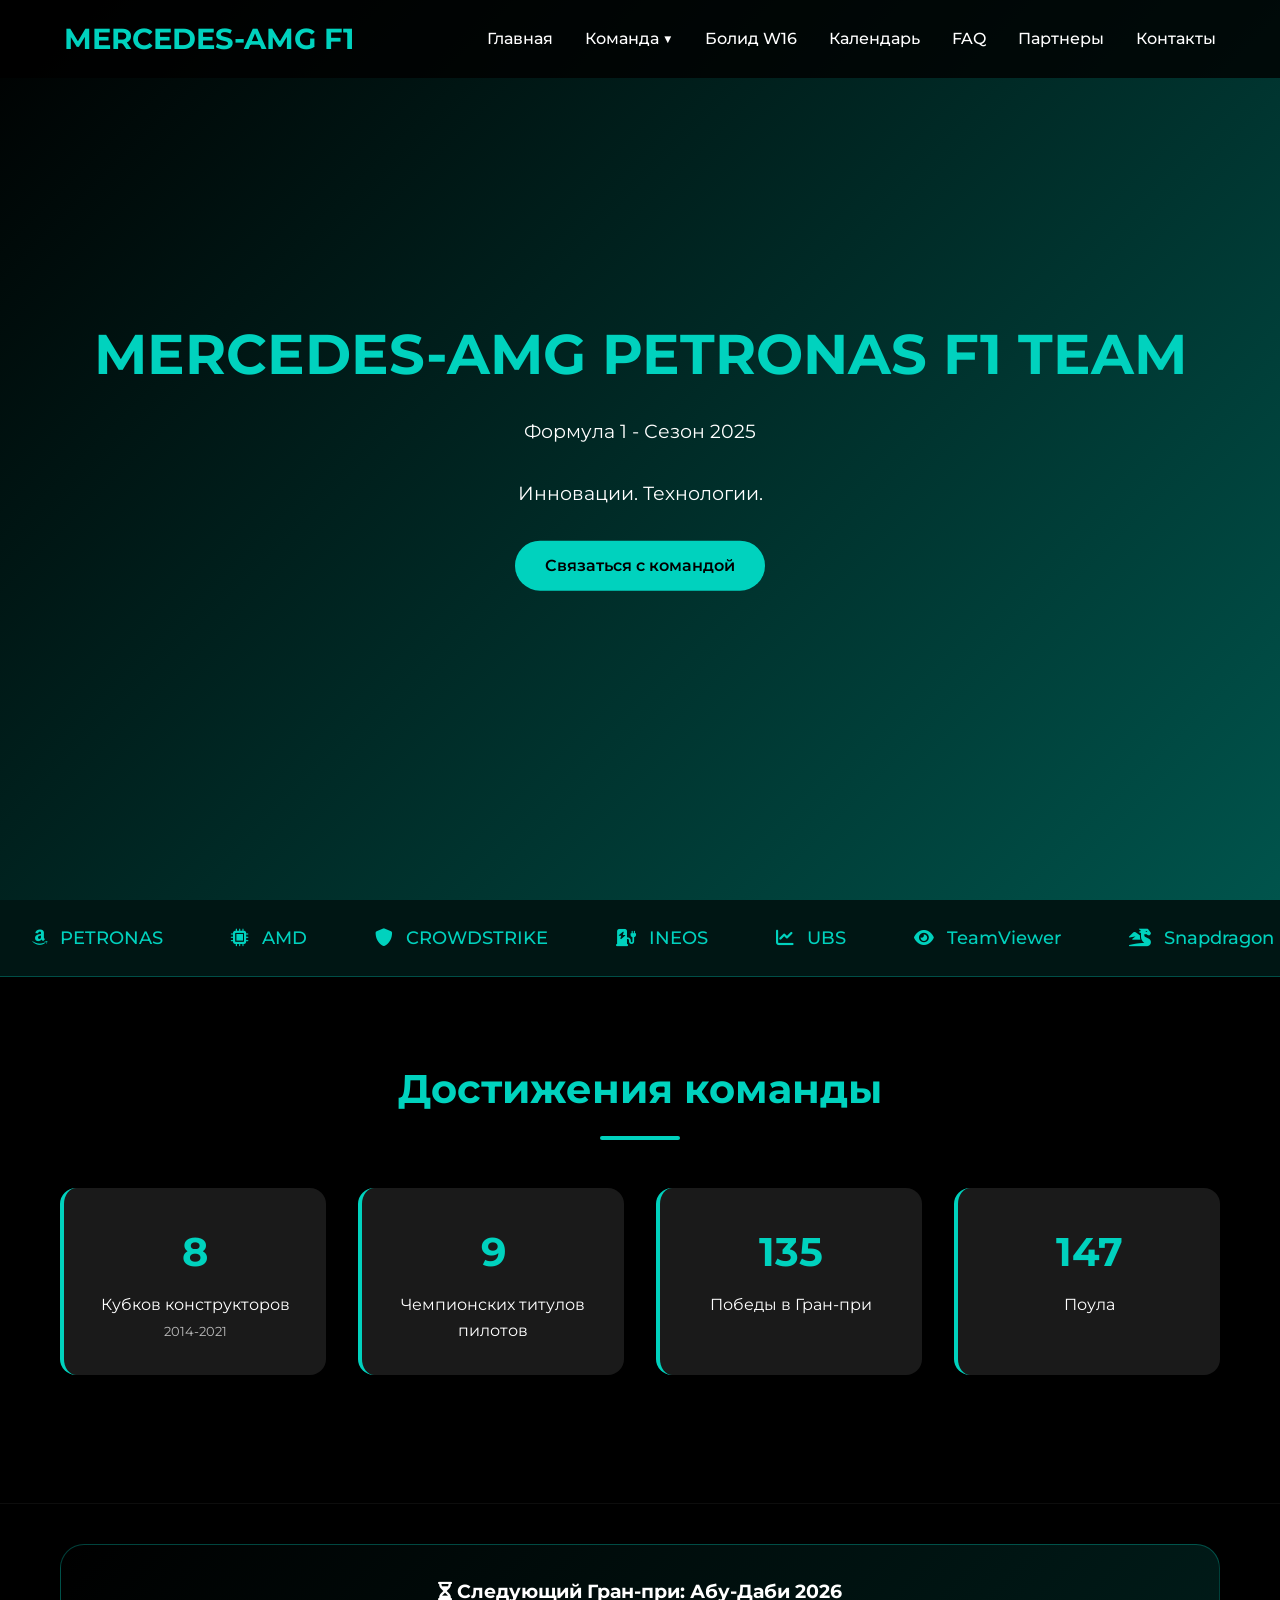
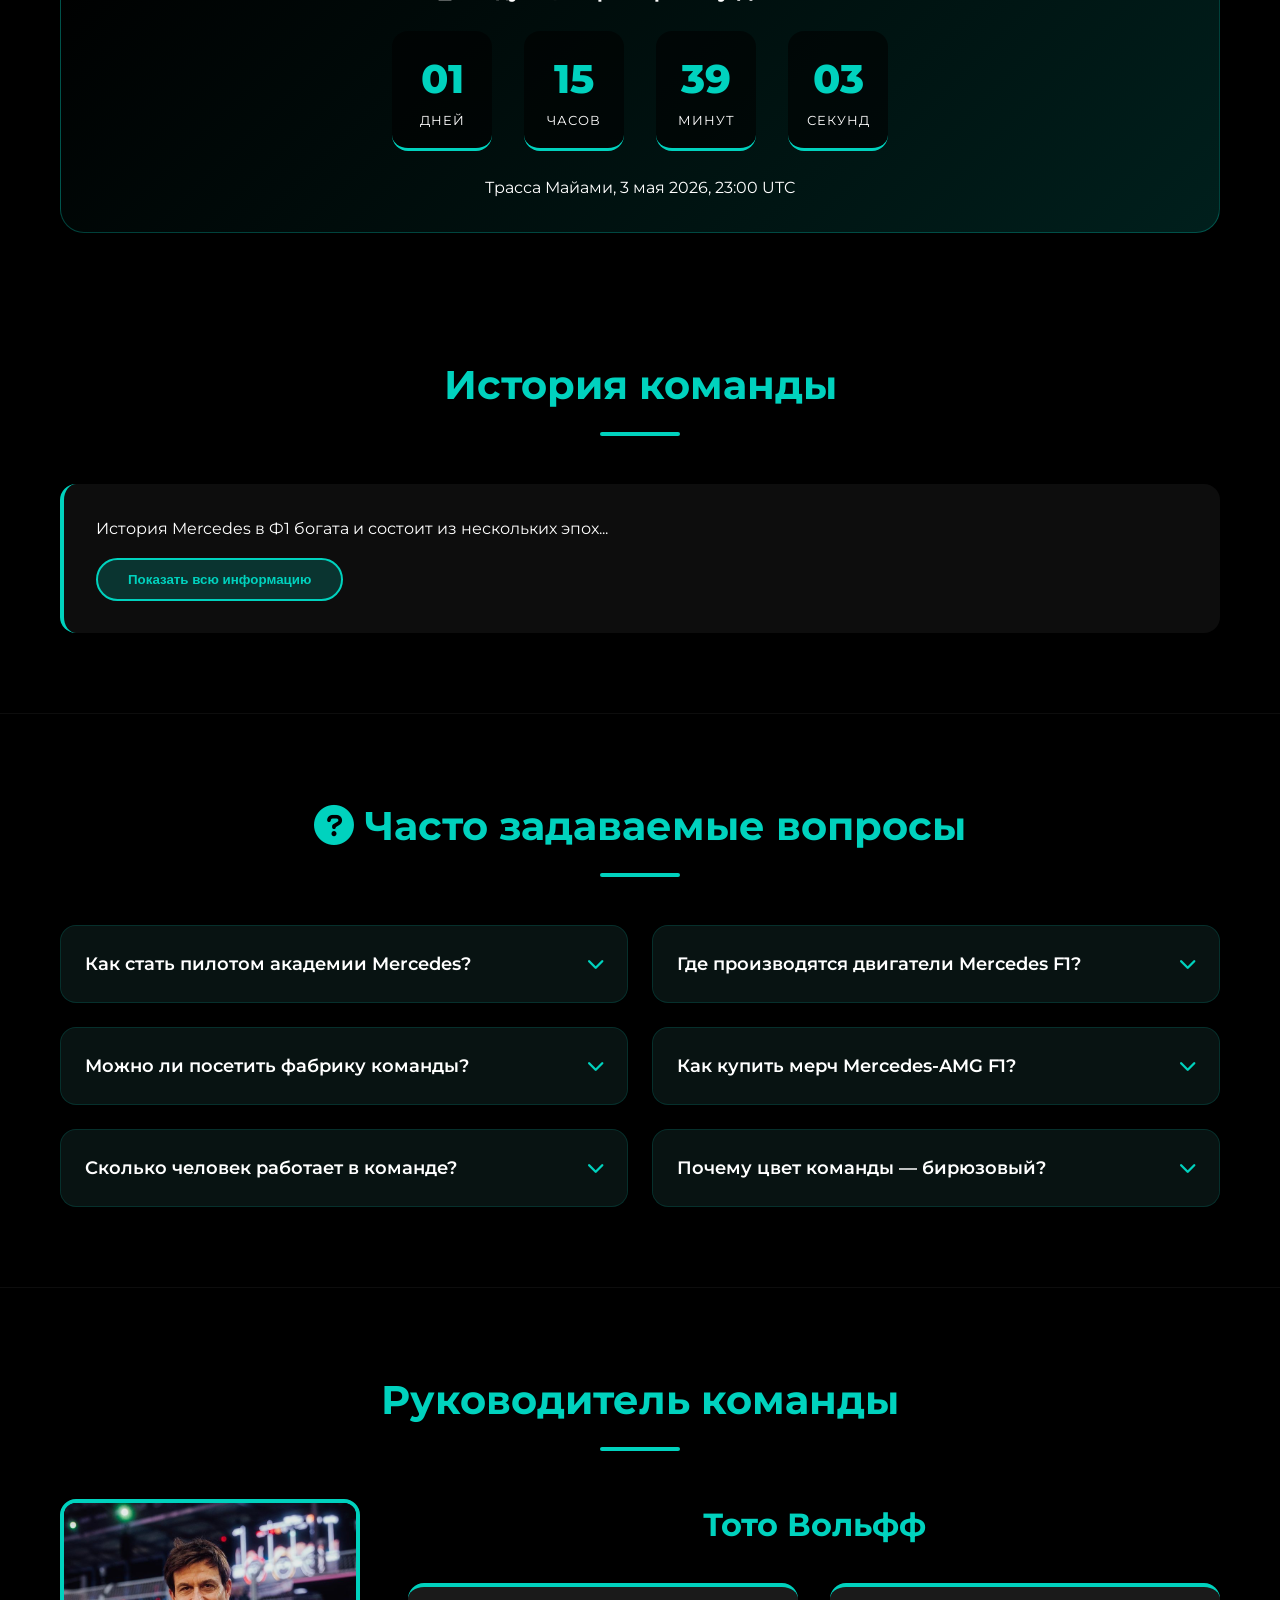
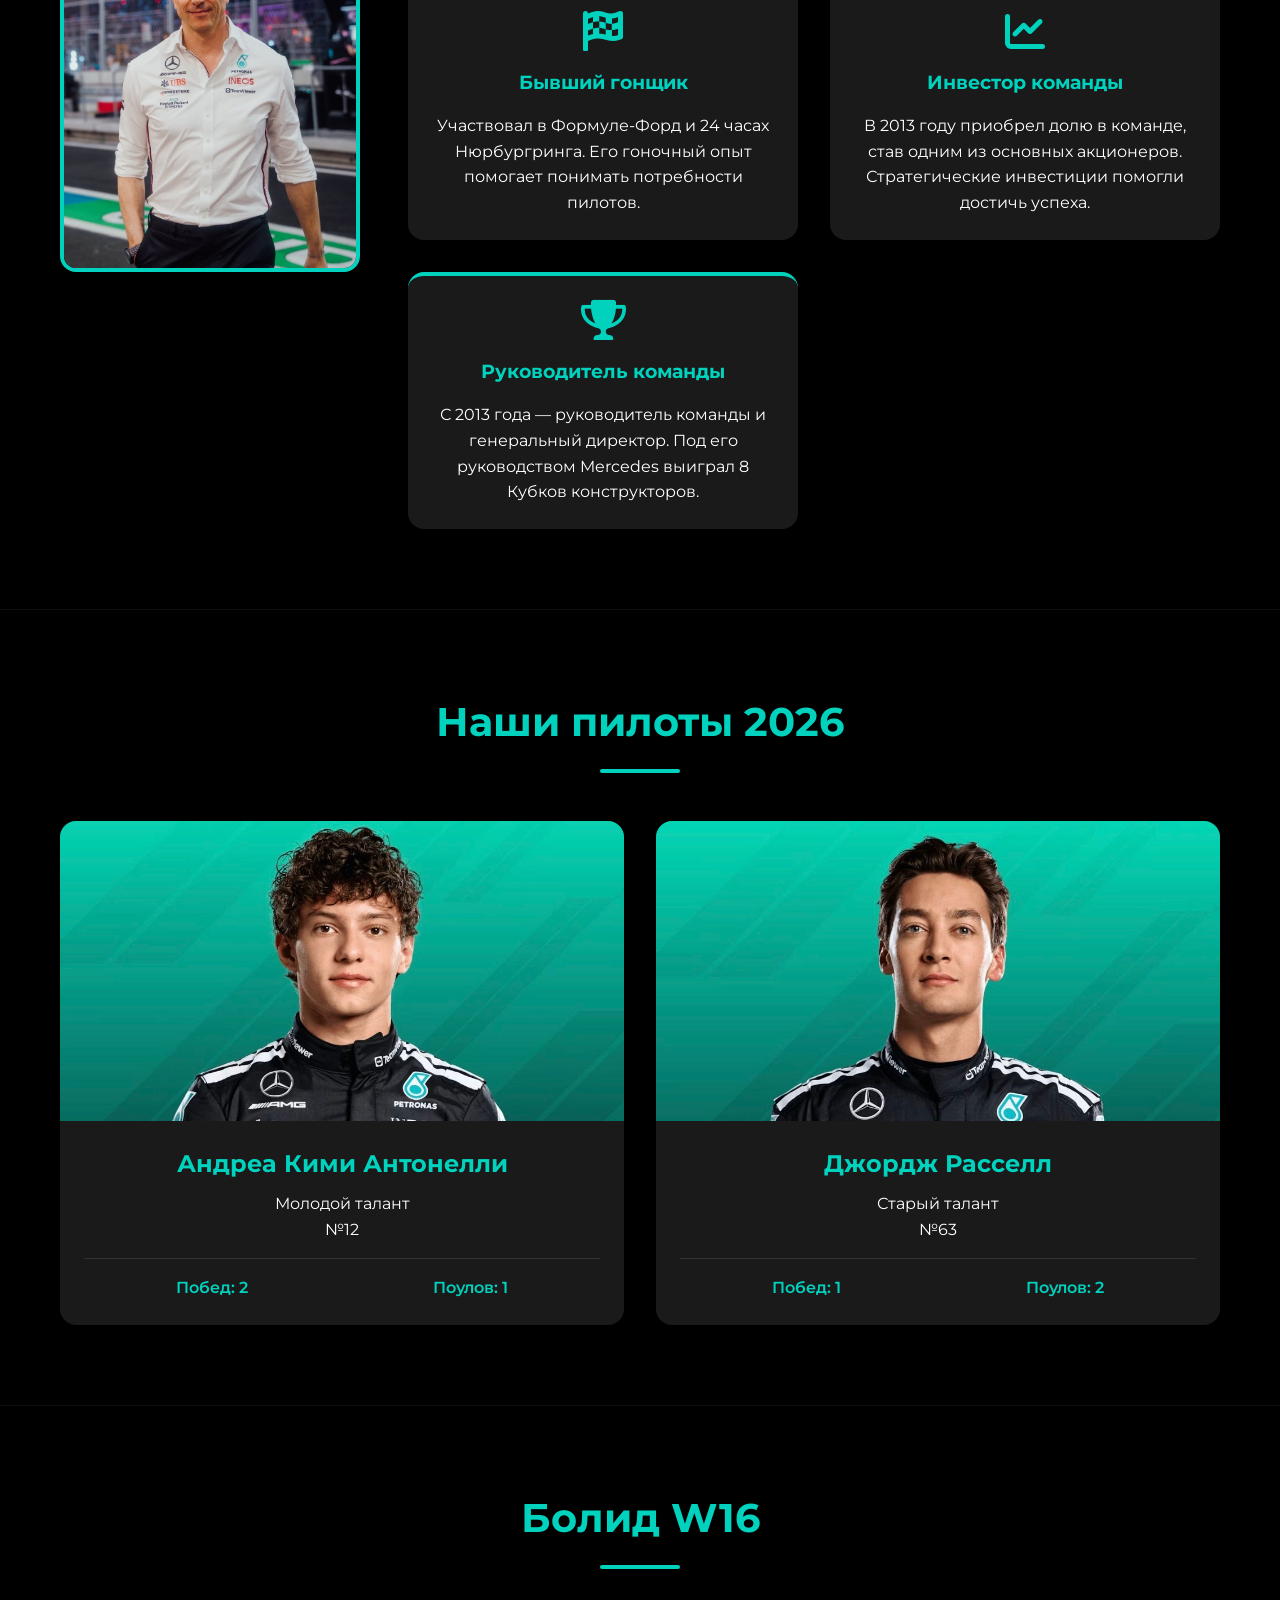
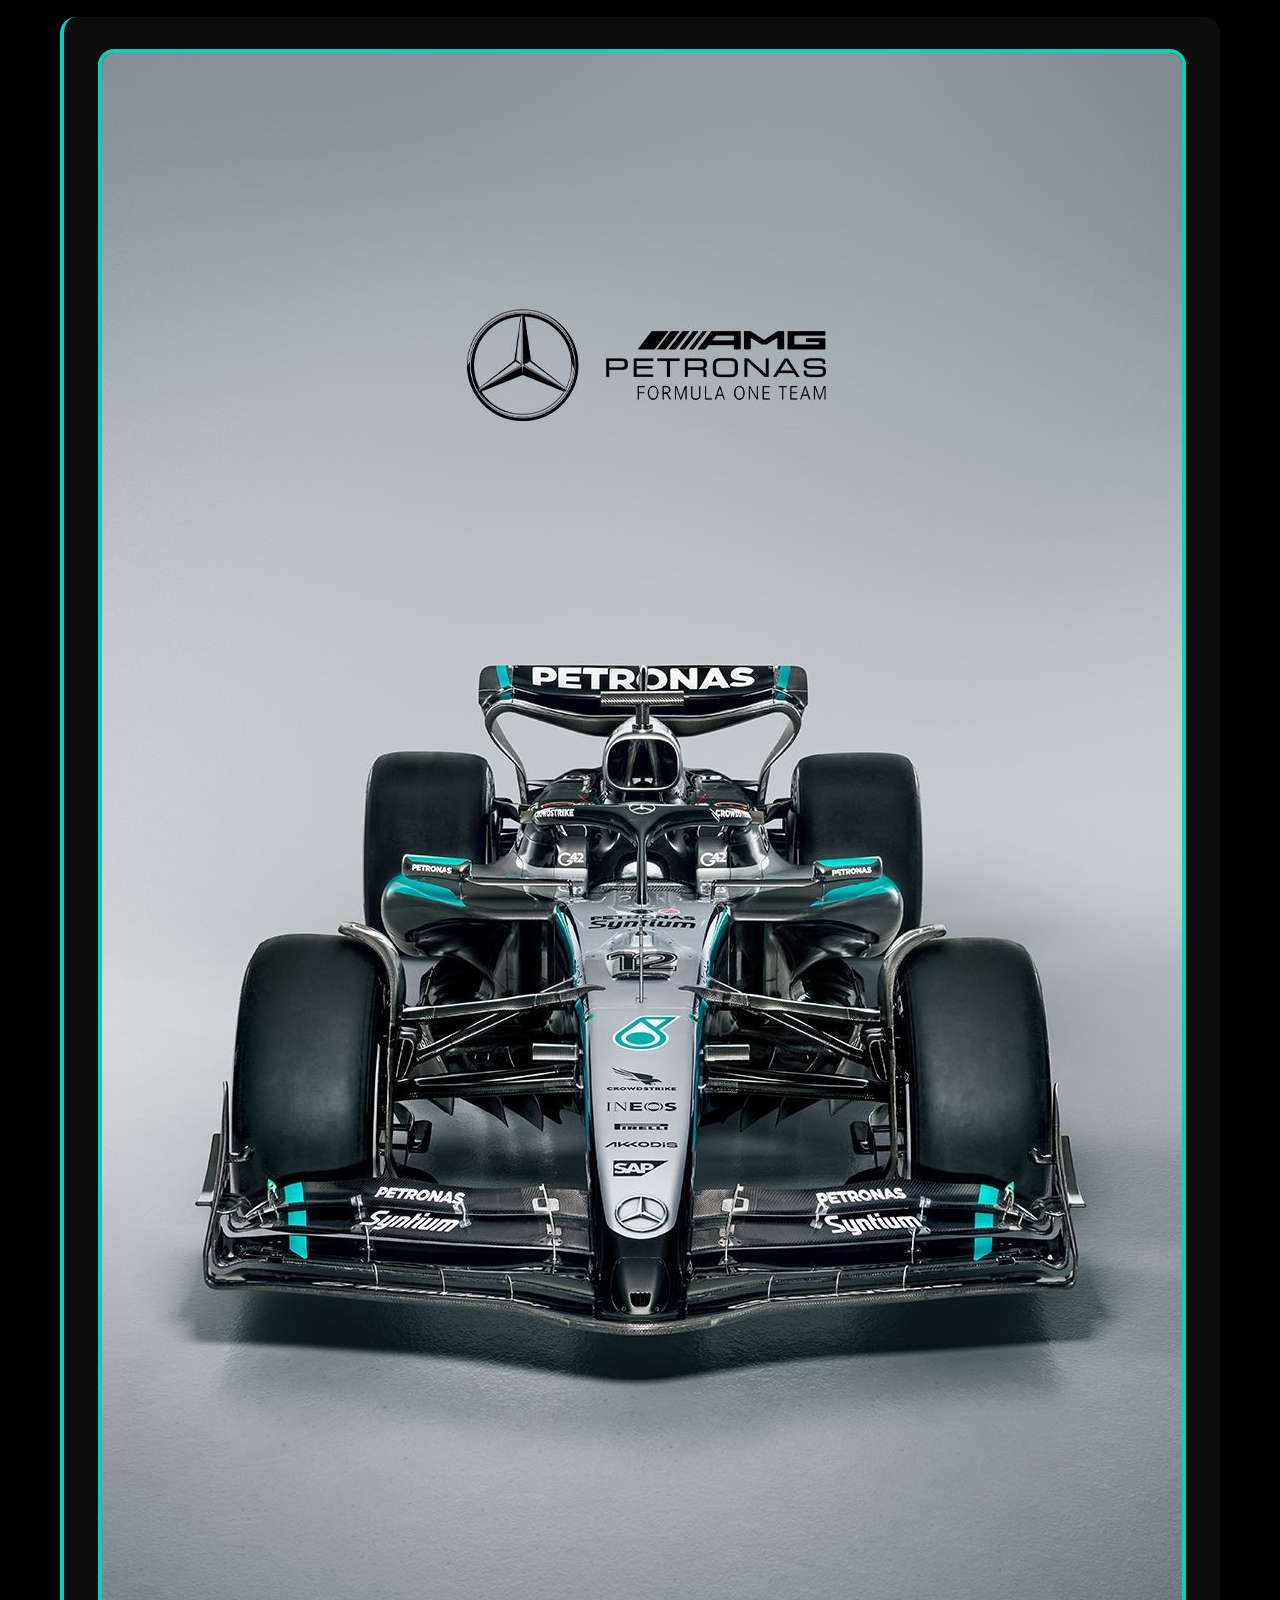
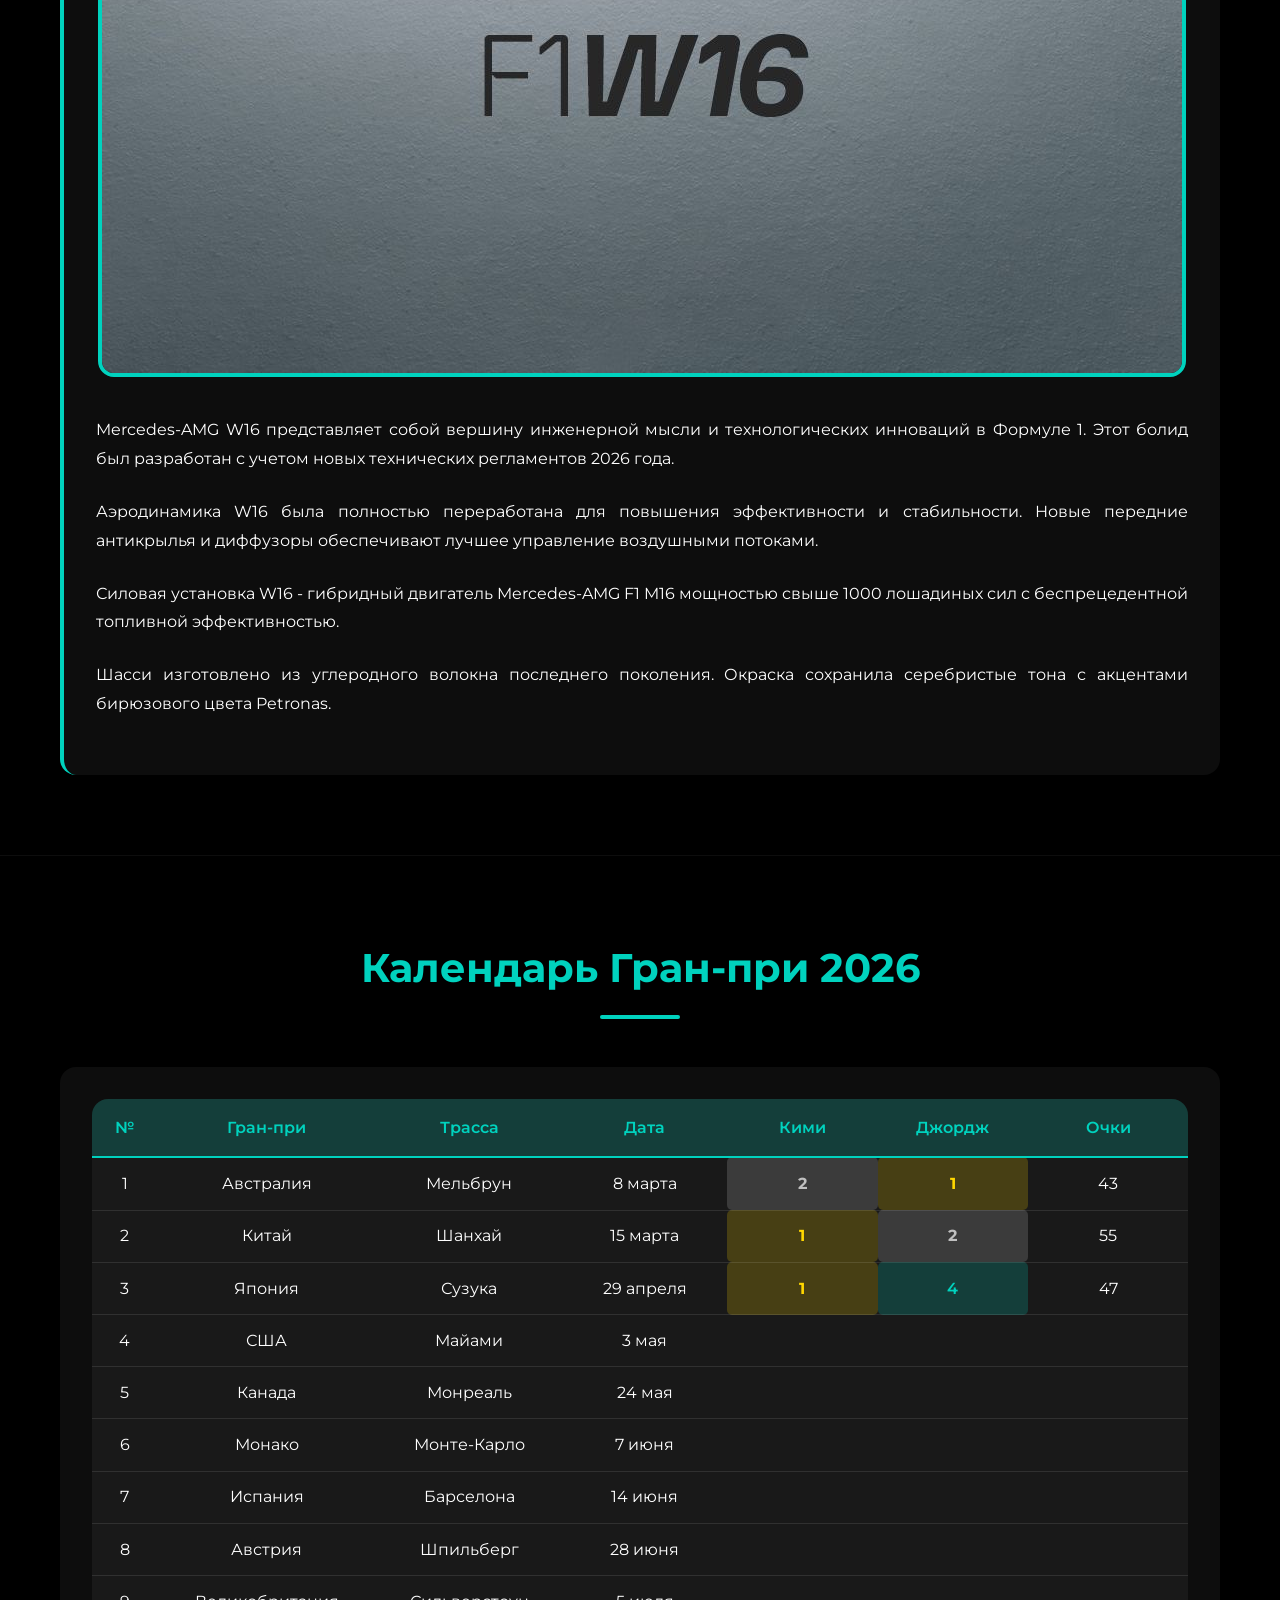
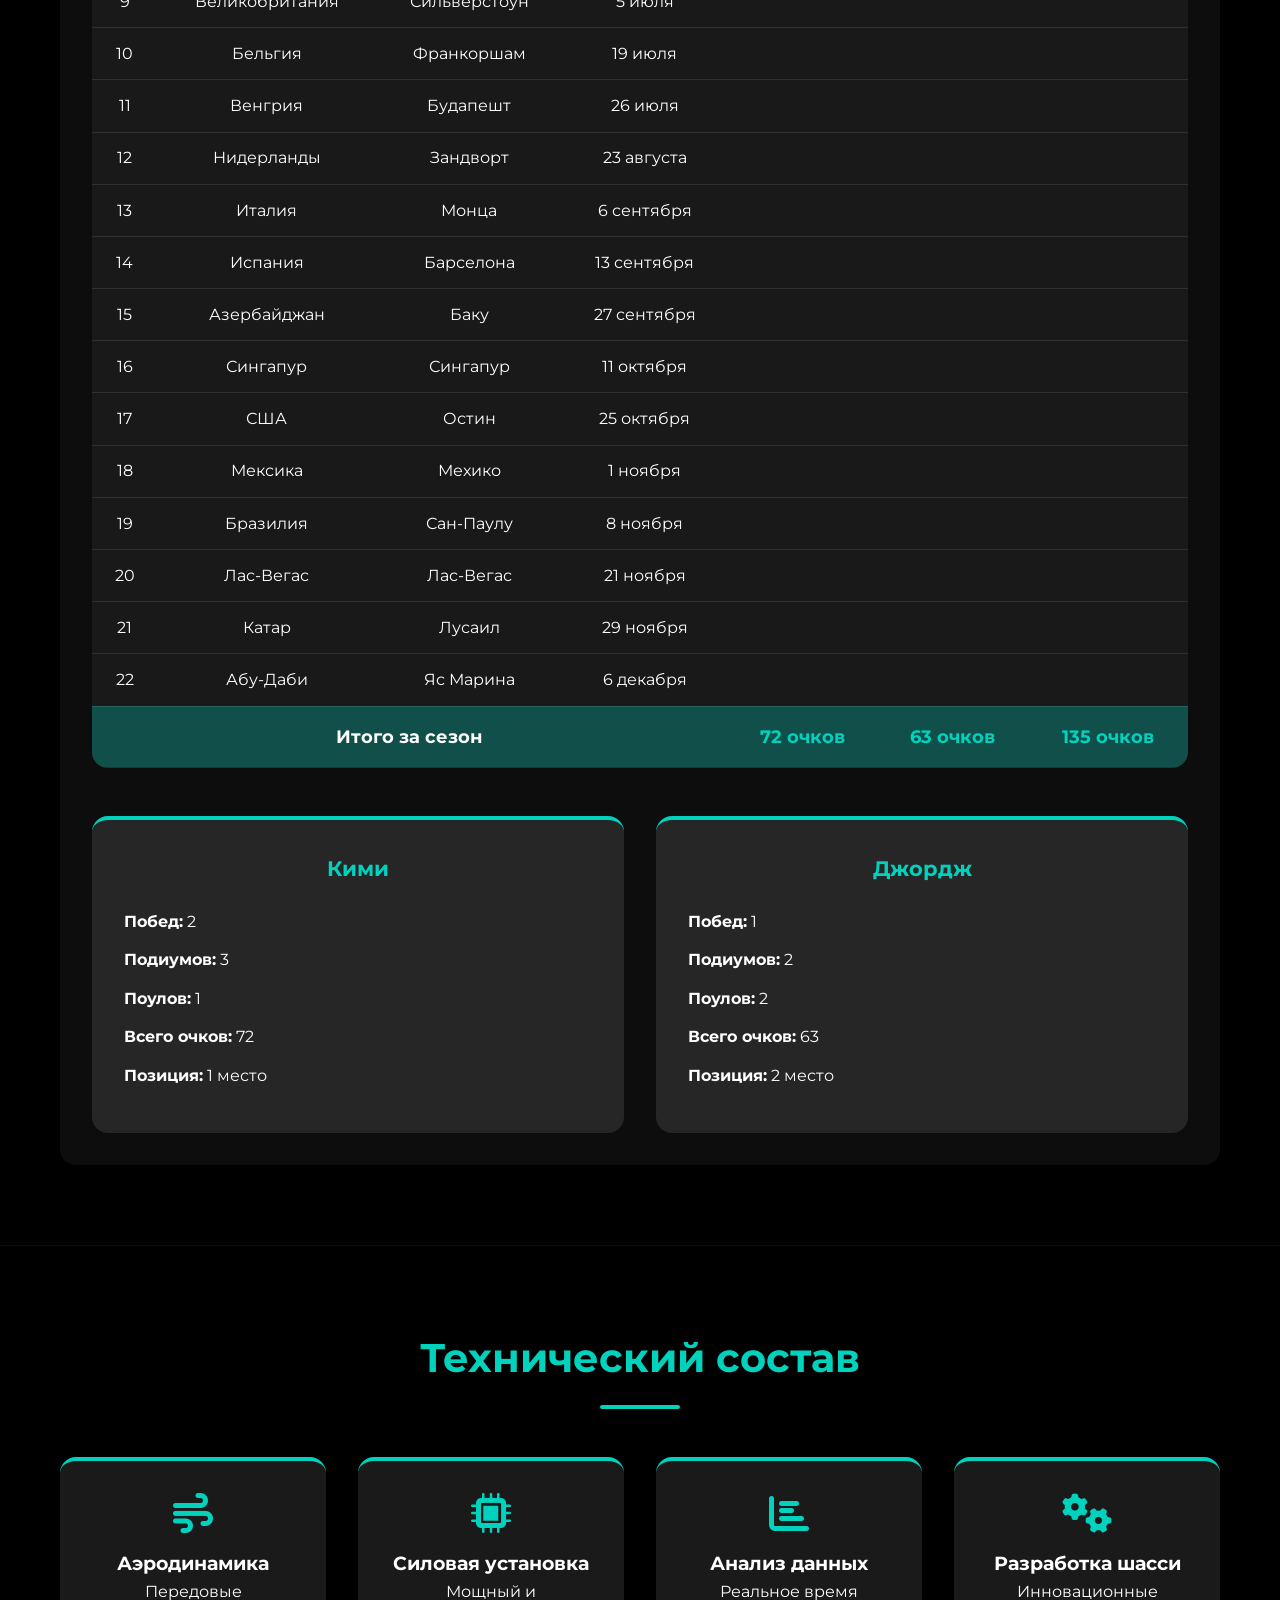
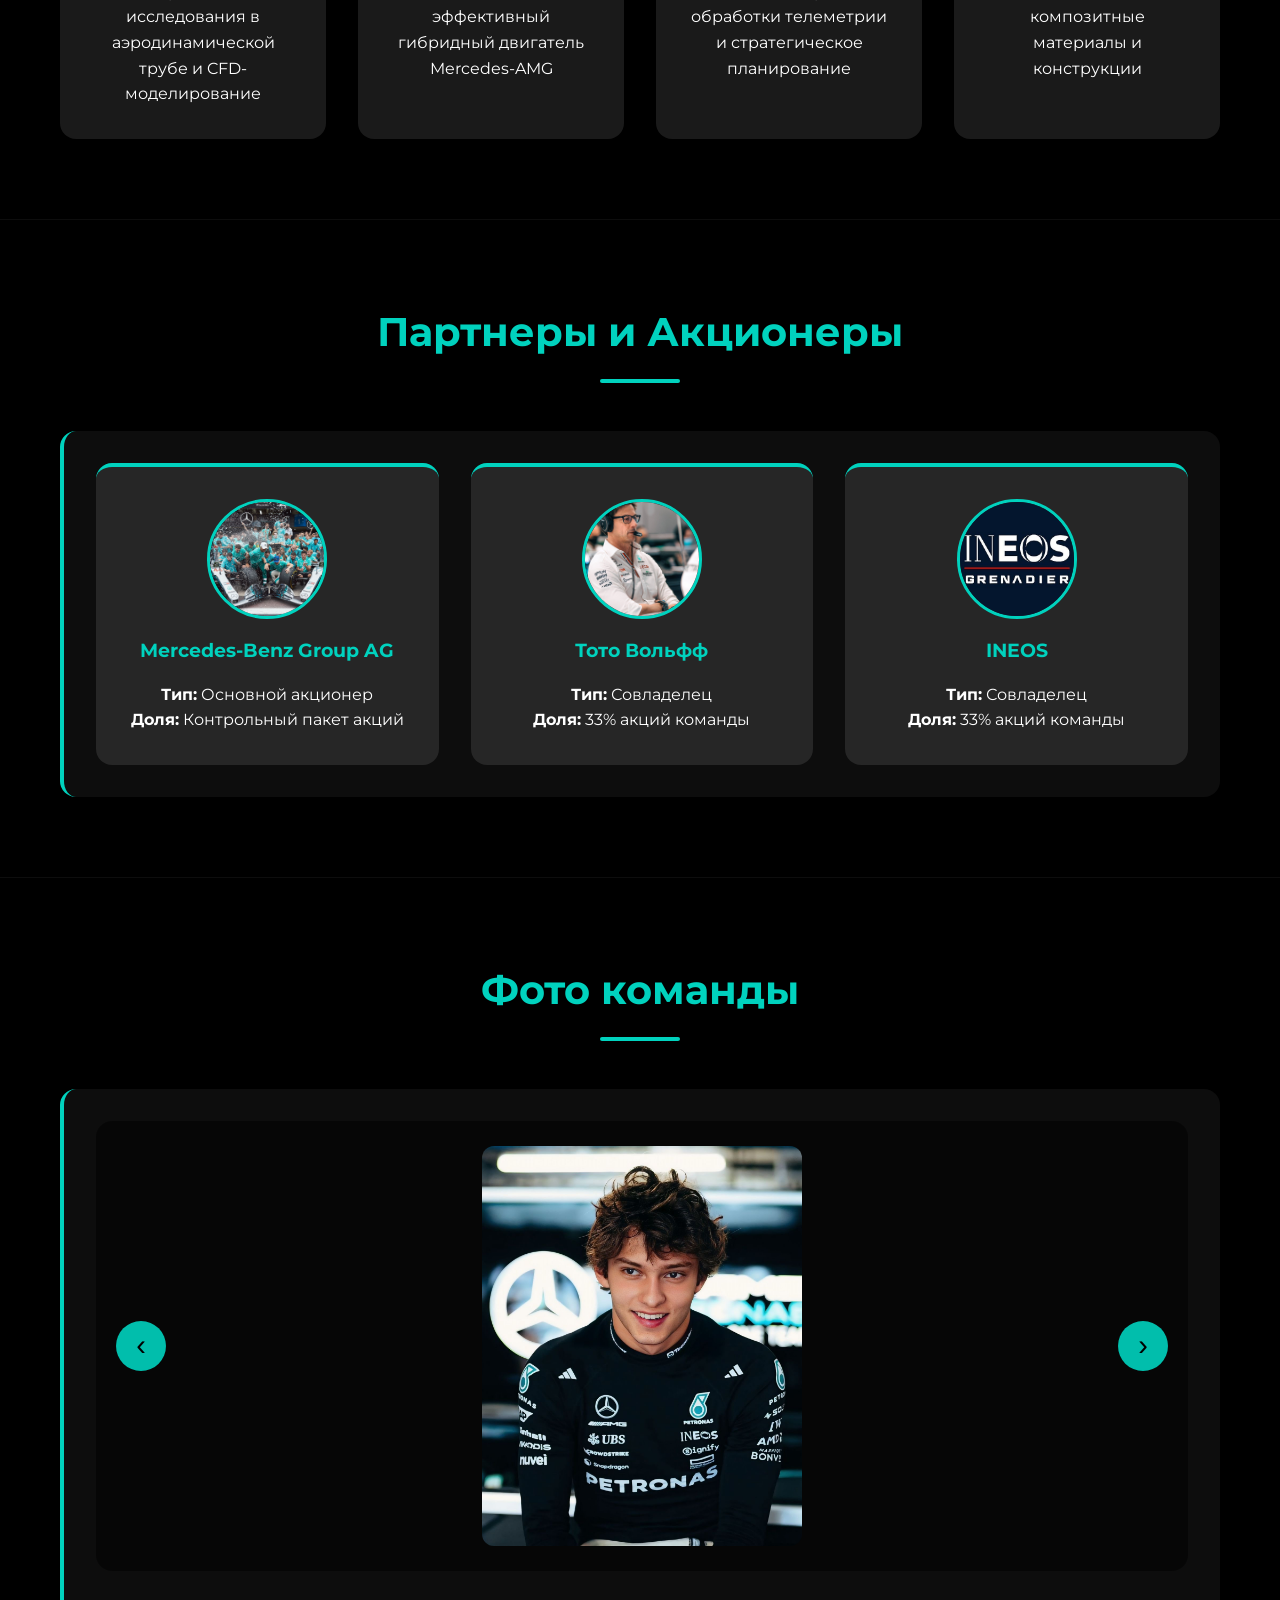
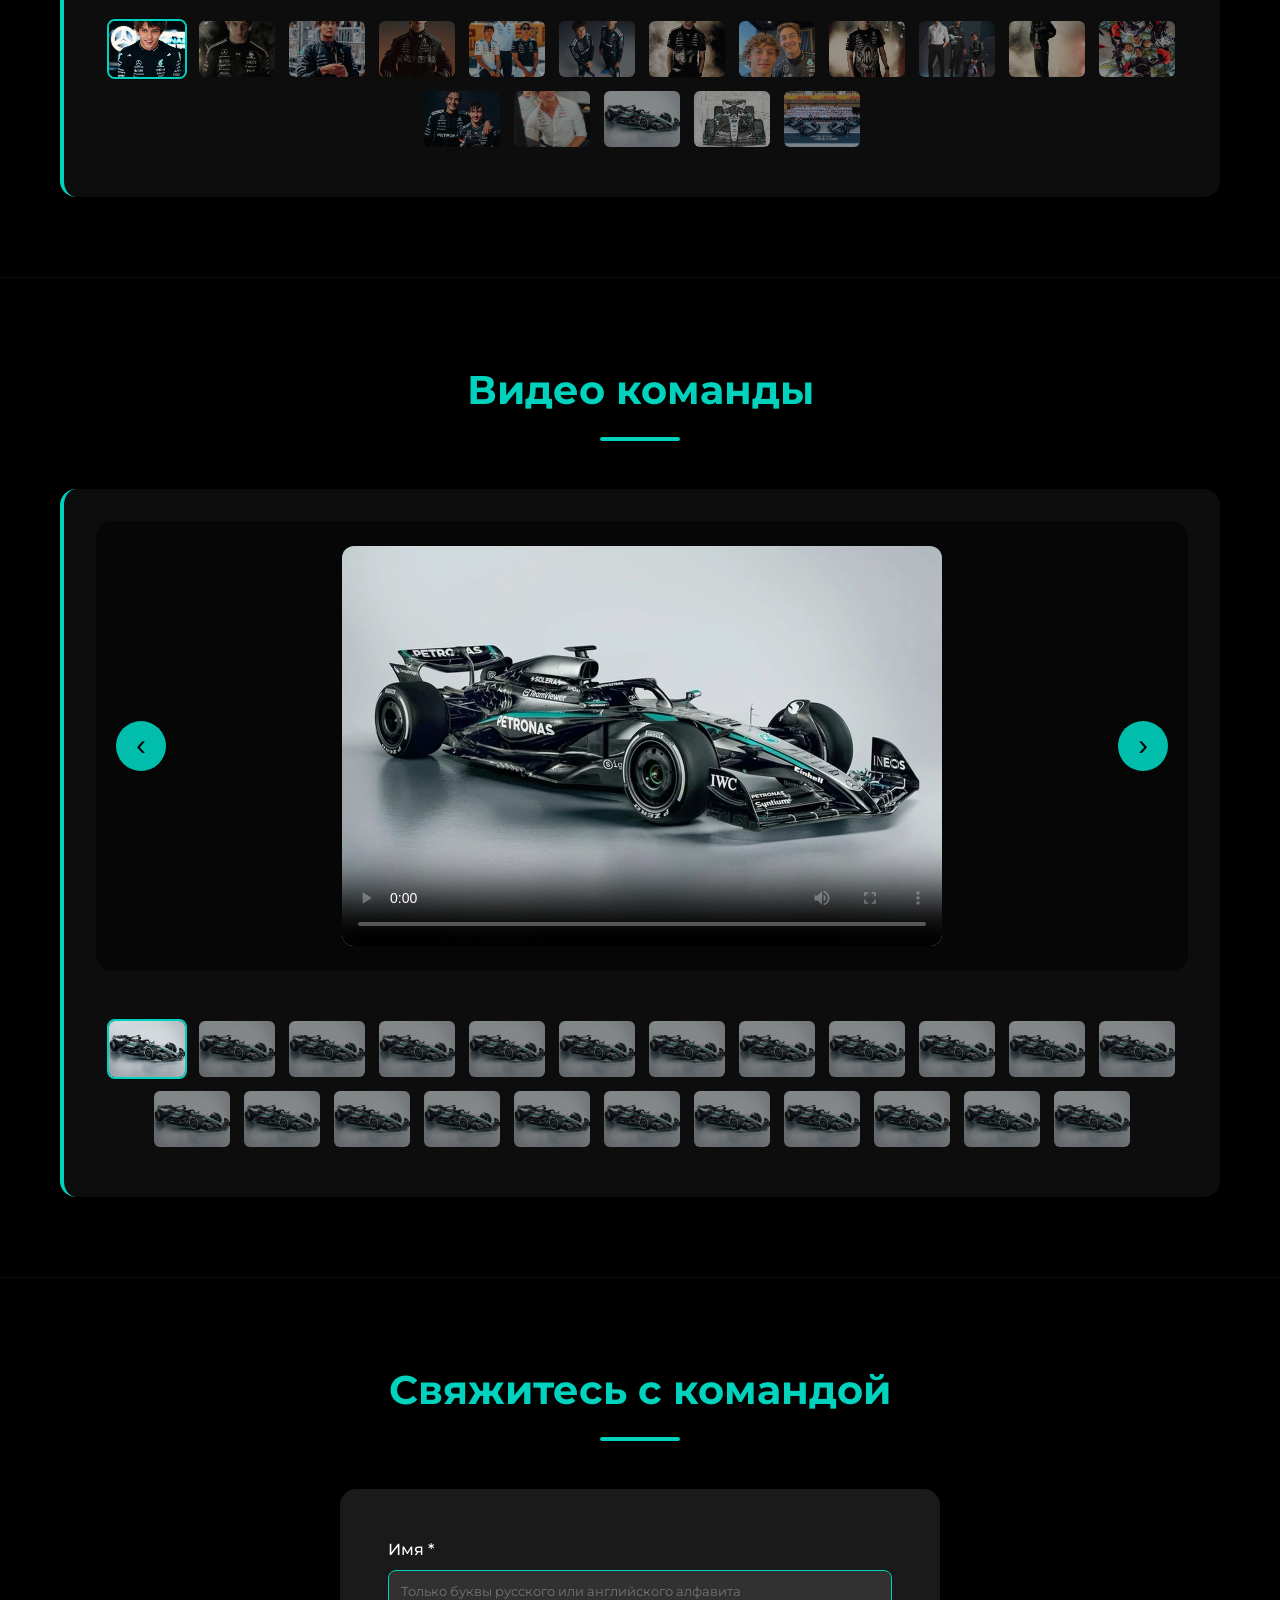
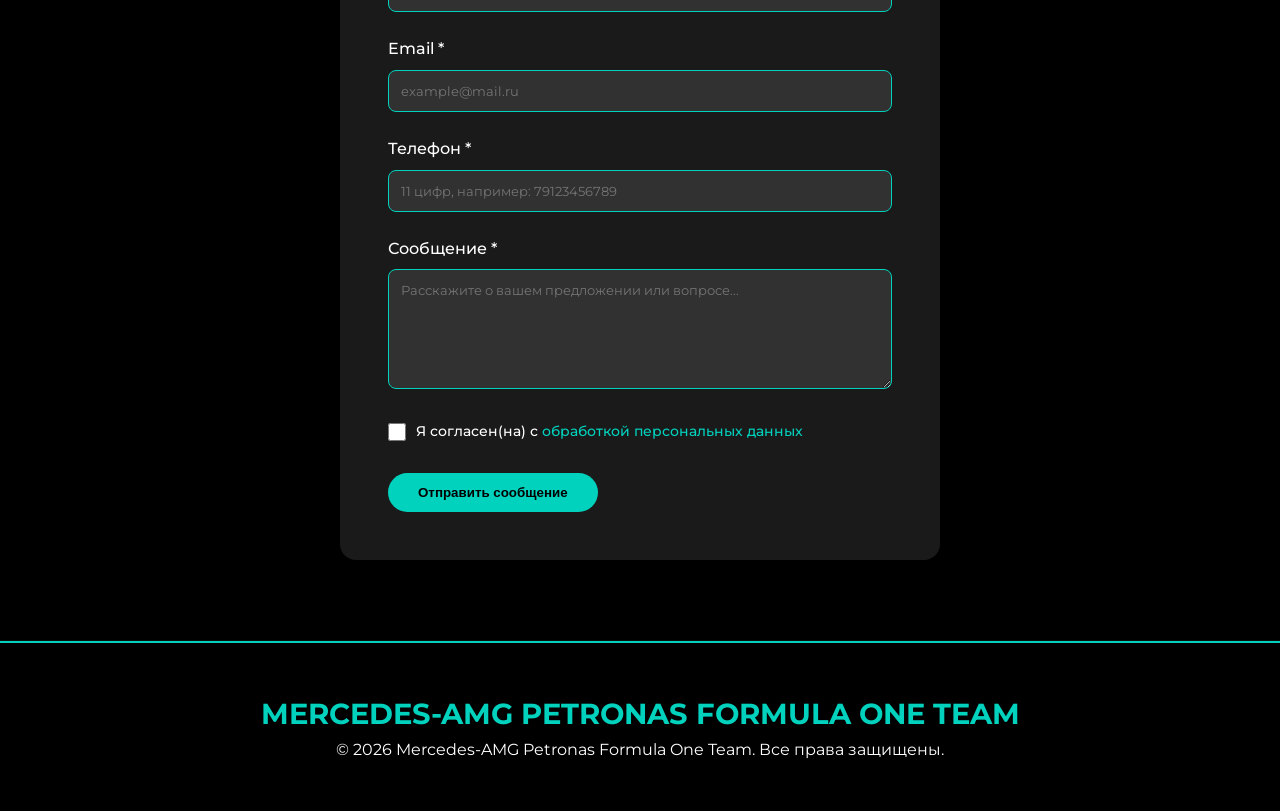
<file: index.html>
<!DOCTYPE html>
<html lang="ru">
<head>
    <meta charset="UTF-8">
    <meta name="viewport" content="width=device-width, initial-scale=1.0">
    <title>Mercedes-AMG Petronas Formula One Team 2025</title>
    <link href="https://fonts.googleapis.com/css2?family=Montserrat:wght@300;400;500;600;700;800&display=swap" rel="stylesheet">
    <link rel="stylesheet" href="https://cdnjs.cloudflare.com/ajax/libs/font-awesome/6.0.0-beta3/css/all.min.css">
    <link rel="stylesheet" href="222.css">
</head>
<body>
    
    <header class="header">
        <video class="header-video" autoplay muted loop>
            <source src="video.MP4" type="video/mp4">
        </video>
        <div class="header-overlay"></div>
        
        <nav class="nav">
            <div class="logo">MERCEDES-AMG F1</div>
            <button class="mobile-menu-btn">☰</button>
            <ul class="nav-links">
                <li><a href="#">Главная</a></li>
                <li class="dropdown-parent">
                    <a href="#team" class="dropdown-toggle">Команда ▼</a>
                    <ul class="dropdown-menu">
                        <li><a href="#history">История команды</a></li>
                        <li><a href="#leader">Руководитель команды</a></li>
                        <li><a href="#drivers">Пилоты</a></li>
                        <li><a href="#technical">Технический состав</a></li>
                        <li><a href="#photos">Фото команды</a></li>
                        <li><a href="#videos">Видео команды</a></li>
                    </ul>
                </li>
                <li><a href="#car">Болид W16</a></li>
                <li><a href="#calendar">Календарь</a></li>
                <li><a href="#faq">FAQ</a></li>
                <li><a href="#partners">Партнеры</a></li>
                <li><a href="#contact">Контакты</a></li>
            </ul>
        </nav>

        <div class="hero">
            <h1>MERCEDES-AMG PETRONAS F1 TEAM</h1>
            <p>Формула 1 - Сезон 2025</p>
            <p>Инновации. Технологии.</p>
            <a href="#contact" class="btn">Связаться с командой</a>
        </div>
    </header>

    <main>
        <!-- Бегущая строка спонсоров -->
        <div class="marquee-section">
            <div class="marquee-content">
                <span><i class="fab fa-amazon"></i> PETRONAS</span>
                <span><i class="fas fa-microchip"></i> AMD</span>
                <span><i class="fas fa-shield-alt"></i> CROWDSTRIKE</span>
                <span><i class="fas fa-charging-station"></i> INEOS</span>
                <span><i class="fas fa-chart-line"></i> UBS</span>
                <span><i class="fas fa-eye"></i> TeamViewer</span>
                <span><i class="fas fa-dragon"></i> Snapdragon</span>
                <span><i class="fas fa-magic"></i> ignify</span>
                <span><i class="fas fa-laptop-code"></i> HPE</span>
                <span><i class="fas fa-clock"></i> IWC</span>
            </div>
            <div class="marquee-content" aria-hidden="true">
                <span><i class="fab fa-amazon"></i> PETRONAS</span>
                <span><i class="fas fa-microchip"></i> AMD</span>
                <span><i class="fas fa-shield-alt"></i> CROWDSTRIKE</span>
                <span><i class="fas fa-charging-station"></i> INEOS</span>
                <span><i class="fas fa-chart-line"></i> UBS</span>
                <span><i class="fas fa-eye"></i> TeamViewer</span>
                <span><i class="fas fa-dragon"></i> Snapdragon</span>
                <span><i class="fas fa-magic"></i> ignify</span>
                <span><i class="fas fa-laptop-code"></i> HPE</span>
                <span><i class="fas fa-clock"></i> IWC</span>
            </div>
        </div>

        <section id="stats">
            <div class="container">
                <h2 class="section-title">Достижения команды</h2>
                <div class="stats-grid">
                    <div class="stat-card">
                        <div class="stat-number">8</div>
                        <div class="stat-text">Кубков конструкторов<br><small>2014-2021</small></div>
                    </div>
                    <div class="stat-card">
                        <div class="stat-number">9</div>
                        <div class="stat-text">Чемпионских титулов пилотов</div>
                    </div>
                    <div class="stat-card">
                        <div class="stat-number">135</div>
                        <div class="stat-text">Победы в Гран-при</div>
                    </div>
                    <div class="stat-card">
                        <div class="stat-number">147</div>
                        <div class="stat-text">Поула</div>
                    </div>
                </div>
            </div>
        </section>

        <!-- Таймер до следующей гонки -->
        <div class="container">
            <div class="next-race-timer">
                <h3><i class="fas fa-hourglass-half"></i> Следующий Гран-при: Австралия</h3>
                <div class="timer-digits" id="raceTimer">
                    <div class="timer-block"><div class="timer-number" id="days">00</div><div class="timer-label">Дней</div></div>
                    <div class="timer-block"><div class="timer-number" id="hours">00</div><div class="timer-label">Часов</div></div>
                    <div class="timer-block"><div class="timer-number" id="minutes">00</div><div class="timer-label">Минут</div></div>
                    <div class="timer-block"><div class="timer-number" id="seconds">00</div><div class="timer-label">Секунд</div></div>
                </div>
                <p>Трасса Майами, 3 мая 2026, 23:00 UTC</p>
            </div>
        </div>

        <section id="history">
            <div class="container">
                <h2 class="section-title">История команды</h2>
                <div class="history-content">
                    <div class="history-text" id="historyShort">
                        <p>История Mercedes в Ф1 богата и состоит из нескольких эпох...</p>
                        <button class="btn show-more-btn" onclick="showFullHistory()">Показать всю информацию</button>
                    </div>
                    <div class="history-text full-history" id="historyFull" style="display: none;">
                        <p>История Mercedes в Ф1 богата и состоит из нескольких эпох:</p>
                        <div class="history-era">
                            <h3>Зарождение и первые успехи (1950-е годы)</h3>
                            <p>Mercedes дебютировал в Формуле-1 еще в 1954 году. Легендарные пилоты Хуан-Мануэль Фанхио и Стирлинг Мосс на "Серебряных стрелах" доминировали в гонках. Фанхио принес команде два чемпионских титула (1954, 1955).</p>
                        </div>
                        <div class="history-era">
                            <h3>Возвращение в качестве поставщика двигателей (1990-2000-е)</h3>
                            <p>Mercedes вернулся в Ф1 в 1990-х как партнер Sauber, затем стал моторным поставщиком McLaren. Три чемпионских титула с Микой Хаккиненом (1998, 1999) и Кими Райкконеном (2005).</p>
                        </div>
                        <div class="history-era">
                            <h3>Собственная команда (с 2010 года)</h3>
                            <p>Компания выкупила чемпионскую команду Brawn GP. С введением гибридных двигателей в 2014 году началась эра доминирования: 8 Кубков конструкторов подряд.</p>
                        </div>
                        <button class="btn show-less-btn" onclick="hideFullHistory()">Скрыть информацию</button>
                    </div>
                </div>
            </div>
        </section>

        <!-- НОВЫЙ РАЗДЕЛ: FAQ -->
        <section id="faq">
            <div class="container">
                <h2 class="section-title"><i class="fas fa-question-circle"></i> Часто задаваемые вопросы</h2>
                <div class="faq-grid">
                    <div class="faq-item">
                        <div class="faq-question">Как стать пилотом академии Mercedes? <i class="fas fa-chevron-down"></i></div>
                        <div class="faq-answer">Mercedes-AMG F1 проводит ежегодные отборы через программу Junior Programme. Необходимо иметь выдающиеся результаты в младших формулах (F2, F3) и пройти многоэтапные испытания.</div>
                    </div>
                    <div class="faq-item">
                        <div class="faq-question">Где производятся двигатели Mercedes F1? <i class="fas fa-chevron-down"></i></div>
                        <div class="faq-answer">Все силовые установки производятся на заводе Mercedes-AMG High Performance Powertrains в Бриксуорте, Великобритания.</div>
                    </div>
                    <div class="faq-item">
                        <div class="faq-question">Можно ли посетить фабрику команды? <i class="fas fa-chevron-down"></i></div>
                        <div class="faq-answer">Да, проводятся экскурсии для групп по предварительной записи. Подробности на официальном сайте команды.</div>
                    </div>
                    <div class="faq-item">
                        <div class="faq-question">Как купить мерч Mercedes-AMG F1? <i class="fas fa-chevron-down"></i></div>
                        <div class="faq-answer">Официальный магазин доступен на сайте команды. Также продукция представлена на Grand Prix этапах в фан-зоне.</div>
                    </div>
                    <div class="faq-item">
                        <div class="faq-question">Сколько человек работает в команде? <i class="fas fa-chevron-down"></i></div>
                        <div class="faq-answer">Более 1000 высококвалифицированных специалистов: инженеры, механики, аэродинамики, стратеги и административный персонал.</div>
                    </div>
                    <div class="faq-item">
                        <div class="faq-question">Почему цвет команды — бирюзовый? <i class="fas fa-chevron-down"></i></div>
                        <div class="faq-answer">Бирюзовый — цвет титульного партнера Petronas. Серебристый оттенок — дань истории "Серебряных стрел".</div>
                    </div>
                </div>
            </div>
        </section>

        <section id="leader">
            <div class="container">
                <h2 class="section-title">Руководитель команды</h2>
                <div class="leader-content">
                    <div class="leader-photo">
                        <img src="Toto1.JPG" alt="Тото Вольфф">
                    </div>
                    <div class="leader-info">
                        <h3>Тото Вольфф</h3>
                        <div class="leader-grid">
                            <div class="leader-card">
                                <div class="leader-icon"><i class="fas fa-flag-checkered"></i></div>
                                <h4>Бывший гонщик</h4>
                                <p>Участвовал в Формуле-Форд и 24 часах Нюрбургринга. Его гоночный опыт помогает понимать потребности пилотов.</p>
                            </div>
                            <div class="leader-card">
                                <div class="leader-icon"><i class="fas fa-chart-line"></i></div>
                                <h4>Инвестор команды</h4>
                                <p>В 2013 году приобрел долю в команде, став одним из основных акционеров. Стратегические инвестиции помогли достичь успеха.</p>
                            </div>
                            <div class="leader-card">
                                <div class="leader-icon"><i class="fas fa-trophy"></i></div>
                                <h4>Руководитель команды</h4>
                                <p>С 2013 года — руководитель команды и генеральный директор. Под его руководством Mercedes выиграл 8 Кубков конструкторов.</p>
                            </div>
                        </div>
                    </div>
                </div>
            </div>
        </section>

        <section id="drivers">
            <div class="container">
                <h2 class="section-title">Наши пилоты 2026</h2>
                <div class="drivers-grid">
                    <div class="driver-card">
                        <div class="driver-image">
                            <img src="kimi0.jpg" alt="Андреа Кими Антонелли">
                        </div>
                        <div class="driver-info">
                            <h3 class="driver-name">Андреа Кими Антонелли</h3>
                            <p>Молодой талант</p>
                            <p>№12</p>
                            <div class="driver-stats">
                                <span>Побед: 2</span>
                                <span>Поулов: 1</span>
                            </div>
                        </div>
                    </div>
                    <div class="driver-card">
                        <div class="driver-image">
                            <img src="russel0.jpg" alt="Джордж Расселл">
                        </div>
                        <div class="driver-info">
                            <h3 class="driver-name">Джордж Расселл</h3>
                            <p>Старый талант</p>
                            <p>№63</p>
                            <div class="driver-stats">
                                <span>Побед: 1</span>
                                <span>Поулов: 2</span>
                            </div>
                        </div>
                    </div>
                </div>
            </div>
        </section>

        <section id="car">
            <div class="container">
                <h2 class="section-title">Болид W16</h2>
                <div class="car-content">
                    <div class="car-photo">
                        <img src="Болид.JPG" alt="Mercedes-AMG W16 - Болид 2026 года">
                    </div>
                    <div class="car-info">
                        <p>Mercedes-AMG W16 представляет собой вершину инженерной мысли и технологических инноваций в Формуле 1. Этот болид был разработан с учетом новых технических регламентов 2026 года.</p>
                        <p>Аэродинамика W16 была полностью переработана для повышения эффективности и стабильности. Новые передние антикрылья и диффузоры обеспечивают лучшее управление воздушными потоками.</p>
                        <p>Силовая установка W16 - гибридный двигатель Mercedes-AMG F1 M16 мощностью свыше 1000 лошадиных сил с беспрецедентной топливной эффективностью.</p>
                        <p>Шасси изготовлено из углеродного волокна последнего поколения. Окраска сохранила серебристые тона с акцентами бирюзового цвета Petronas.</p>
                    </div>
                </div>
            </div>
        </section>

        <section id="calendar">
            <div class="container">
                <h2 class="section-title">Календарь Гран-при 2026</h2>
                <div class="calendar-content">
                    <div class="calendar-table">
                        <table>
                            <thead>
                                <tr>
                                    <th>№</th><th>Гран-при</th><th>Трасса</th><th>Дата</th><th>Кими</th><th>Джордж</th><th>Очки</th>
                                </tr>
                            </thead>
                            <tbody>
                                <tr><td>1</td><td>Австралия</td><td>Мельбрун</td><td>8 марта</td><td class="position-2">2</td><td class="position-1">1</td><td>43</td></tr>
                                <tr><td>2</td><td>Китай</td><td>Шанхай</td><td>15 марта</td><td class="position-1">1</td><td class="position-2">2</td><td>55</td></tr>
                                <tr><td>3</td><td>Япония</td><td>Сузука</td><td>29 апреля</td><td class="position-1">1</td><td class="position-4">4</td><td>47</td></tr>
                                <tr><td>4</td><td>США</td><td>Майами</td><td>3 мая</td><td class="position-0"></td><td class="position-0"></td><td></td></tr>
                                <tr><td>5</td><td>Канада</td><td>Монреаль</td><td>24 мая</td><td class="position-0"></td><td class="position-0"></td><td></td></tr>
                                <tr><td>6</td><td>Монако</td><td>Монте-Карло</td><td>7 июня</td><td class="position-0"></td><td class="position-0"></td><td></td></tr>
                                <tr><td>7</td><td>Испания</td><td>Барселона</td><td>14 июня</td><td class="position-0"></td><td class="position-0"></td><td></td></tr>
                                <tr><td>8</td><td>Австрия</td><td>Шпильберг</td><td>28 июня</td><td class="position-0"></td><td class="position-0"></td><td></td></tr>
                                <tr><td>9</td><td>Великобритания</td><td>Сильверстоун</td><td>5 июля</td><td class="position-0"></td><td class="position-0"></td><td></td></tr>
                                <tr><td>10</td><td>Бельгия</td><td>Франкоршам</td><td>19 июля</td><td class="position-0"></td><td class="position-0"></td><td></td></tr>
                                <tr><td>11</td><td>Венгрия</td><td>Будапешт</td><td>26 июля</td><td class="position-0"></td><td class="position-0"></td><td></td></tr>
                                <tr><td>12</td><td>Нидерланды</td><td>Зандворт</td><td>23 августа</td><td class="position-0"></td><td class="position-0"></td><td></td></tr>
                                <tr><td>13</td><td>Италия</td><td>Монца</td><td>6 сентября</td><td class="position-0"></td><td class="position-0"></td><td></td></tr>
                                <tr><td>14</td><td>Испания</td><td>Барселона</td><td>13 сентября</td><td class="position-0"></td><td class="position-0"></td><td></td></tr>
                                <tr><td>15</td><td>Азербайджан</td><td>Баку</td><td>27 сентября</td><td class="position-0"></td><td class="position-0"></td><td></td></tr>
                                <tr><td>16</td><td>Сингапур</td><td>Сингапур</td><td>11 октября</td><td class="position-0"></td><td class="position-0"></td><td></td></tr>
                                <tr><td>17</td><td>США</td><td>Остин</td><td>25 октября</td><td class="position-0"></td><td class="position-0"></td><td></td></tr>
                                <tr><td>18</td><td>Мексика</td><td>Мехико</td><td>1 ноября</td><td class="position-0"></td><td class="position-0"></td><td></td></tr>
                                <tr><td>19</td><td>Бразилия</td><td>Сан-Паулу</td><td>8 ноября</td><td class="position-0"></td><td class="position-0"></td><td></td></tr>
                                <tr><td>20</td><td>Лас-Вегас</td><td>Лас-Вегас</td><td>21 ноября</td><td class="position-0"></td><td class="position-0"></td><td></td></tr>
                                <tr><td>21</td><td>Катар</td><td>Лусаил</td><td>29 ноября</td><td class="position-0"></td><td class="position-0"></td><td></td></tr>
                                <tr><td>22</td><td>Абу-Даби</td><td>Яс Марина</td><td>6 декабря</td><td class="position-0"></td><td class="position-0"></td><td></td></tr>
                            </tbody>
                            <tfoot>
                                <tr class="total-row">
                                    <td colspan="4">Итого за сезон</td>
                                    <td class="total-points">72 очков</td>
                                    <td class="total-points">63 очков</td>
                                    <td class="total-points">135 очков</td>
                                </tr>
                            </tfoot>
                        </table>
                    </div>
                    <div class="calendar-summary">
                        <div class="summary-card">
                            <h3>Кими</h3>
                            <p><strong>Побед:</strong> 2</p>
                            <p><strong>Подиумов:</strong> 3</p>
                            <p><strong>Поулов:</strong> 1</p>
                            <p><strong>Всего очков:</strong> 72</p>
                            <p><strong>Позиция:</strong> 1 место</p>
                        </div>
                        <div class="summary-card">
                            <h3>Джордж</h3>
                            <p><strong>Побед:</strong> 1</p>
                            <p><strong>Подиумов:</strong> 2</p>
                            <p><strong>Поулов:</strong> 2</p>
                            <p><strong>Всего очков:</strong> 63</p>
                            <p><strong>Позиция:</strong> 2 место</p>
                        </div>
                    </div>
                </div>
            </div>
        </section>

        <section id="technical">
            <div class="container">
                <h2 class="section-title">Технический состав</h2>
                <div class="services-grid">
                    <div class="service-card">
                        <div class="service-icon"><i class="fas fa-wind"></i></div>
                        <h3>Аэродинамика</h3>
                        <p>Передовые исследования в аэродинамической трубе и CFD-моделирование</p>
                    </div>
                    <div class="service-card">
                        <div class="service-icon"><i class="fas fa-microchip"></i></div>
                        <h3>Силовая установка</h3>
                        <p>Мощный и эффективный гибридный двигатель Mercedes-AMG</p>
                    </div>
                    <div class="service-card">
                        <div class="service-icon"><i class="fas fa-chart-bar"></i></div>
                        <h3>Анализ данных</h3>
                        <p>Реальное время обработки телеметрии и стратегическое планирование</p>
                    </div>
                    <div class="service-card">
                        <div class="service-icon"><i class="fas fa-cogs"></i></div>
                        <h3>Разработка шасси</h3>
                        <p>Инновационные композитные материалы и конструкции</p>
                    </div>
                </div>
            </div>
        </section>

        <section id="partners">
            <div class="container">
                <h2 class="section-title">Партнеры и Акционеры</h2>
                <div class="partners-content">
                    <div class="partners-grid">
                        <div class="partner-card">
                            <div class="partner-photo">
                                <img src="Mercedes.JPG" alt="Mercedes-Benz">
                            </div>
                            <h3>Mercedes-Benz Group AG</h3>
                            <p><strong>Тип:</strong> Основной акционер</p>
                            <p><strong>Доля:</strong> Контрольный пакет акций</p>
                        </div>
                        <div class="partner-card">
                            <div class="partner-photo">
                                <img src="Тото2.JPG" alt="Тото Вольфф">
                            </div>
                            <h3>Тото Вольфф</h3>
                            <p><strong>Тип:</strong> Совладелец</p>
                            <p><strong>Доля:</strong> 33% акций команды</p>
                        </div>
                        <div class="partner-card">
                            <div class="partner-photo">
                                <img src="Ineos.JPG" alt="INEOS">
                            </div>
                            <h3>INEOS</h3>
                            <p><strong>Тип:</strong> Совладелец</p>
                            <p><strong>Доля:</strong> 33% акций команды</p>
                        </div>
                    </div>
                </div>
            </div>
        </section>

        <section id="photos">
            <div class="container">
                <h2 class="section-title">Фото команды</h2>
                <div class="gallery-content">
                    <div class="gallery-container">
                        <div class="gallery-track" id="photoGallery"></div>
                        <button class="gallery-btn prev-btn" id="prevPhotoBtn">‹</button>
                        <button class="gallery-btn next-btn" id="nextPhotoBtn">›</button>
                    </div>
                    <div class="gallery-thumbnails" id="photoThumbnails"></div>
                </div>
            </div>
        </section>

        <section id="videos">
            <div class="container">
                <h2 class="section-title">Видео команды</h2>
                <div class="gallery-content">
                    <div class="gallery-container">
                        <div class="gallery-track" id="videoGallery"></div>
                        <button class="gallery-btn prev-btn" id="prevVideoBtn">‹</button>
                        <button class="gallery-btn next-btn" id="nextVideoBtn">›</button>
                    </div>
                    <div class="gallery-thumbnails" id="videoThumbnails"></div>
                </div>
            </div>
        </section>

        <section id="contact">
            <div class="container">
                <h2 class="section-title">Свяжитесь с командой</h2>
                <form class="contact-form" id="contactForm">
                    <div class="form-group">
                        <label for="name">Имя *</label>
                        <input type="text" id="name" name="name" required placeholder="Только буквы русского или английского алфавита">
                    </div>
                    <div class="form-group">
                        <label for="email">Email *</label>
                        <input type="email" id="email" name="email" required placeholder="example@mail.ru">
                    </div>
                    <div class="form-group">
                        <label for="phone">Телефон *</label>
                        <input type="tel" id="phone" name="phone" required placeholder="11 цифр, например: 79123456789" pattern="[0-9]{11}" maxlength="11">
                    </div>
                    <div class="form-group">
                        <label for="message">Сообщение *</label>
                        <textarea id="message" name="message" required placeholder="Расскажите о вашем предложении или вопросе..."></textarea>
                    </div>
                    <div class="form-group checkbox-group">
                        <input type="checkbox" id="agree" name="agree" required>
                        <label for="agree" class="checkbox-label">
                            Я согласен(на) с <a href="/privacy-policy" target="_blank">обработкой персональных данных</a>
                        </label>
                    </div>
                    <div class="form-errors" id="formErrors"></div>
                    <button type="submit" class="btn">Отправить сообщение</button>
                </form>
            </div>
        </section>
    </main>

    <footer class="footer">
        <div class="container">
            <div class="logo">MERCEDES-AMG PETRONAS FORMULA ONE TEAM</div>
            <p>&copy; 2026 Mercedes-AMG Petronas Formula One Team. Все права защищены.</p>
        </div>
    </footer>

    <script src="333.js"></script>
</body>
</html>
</file>
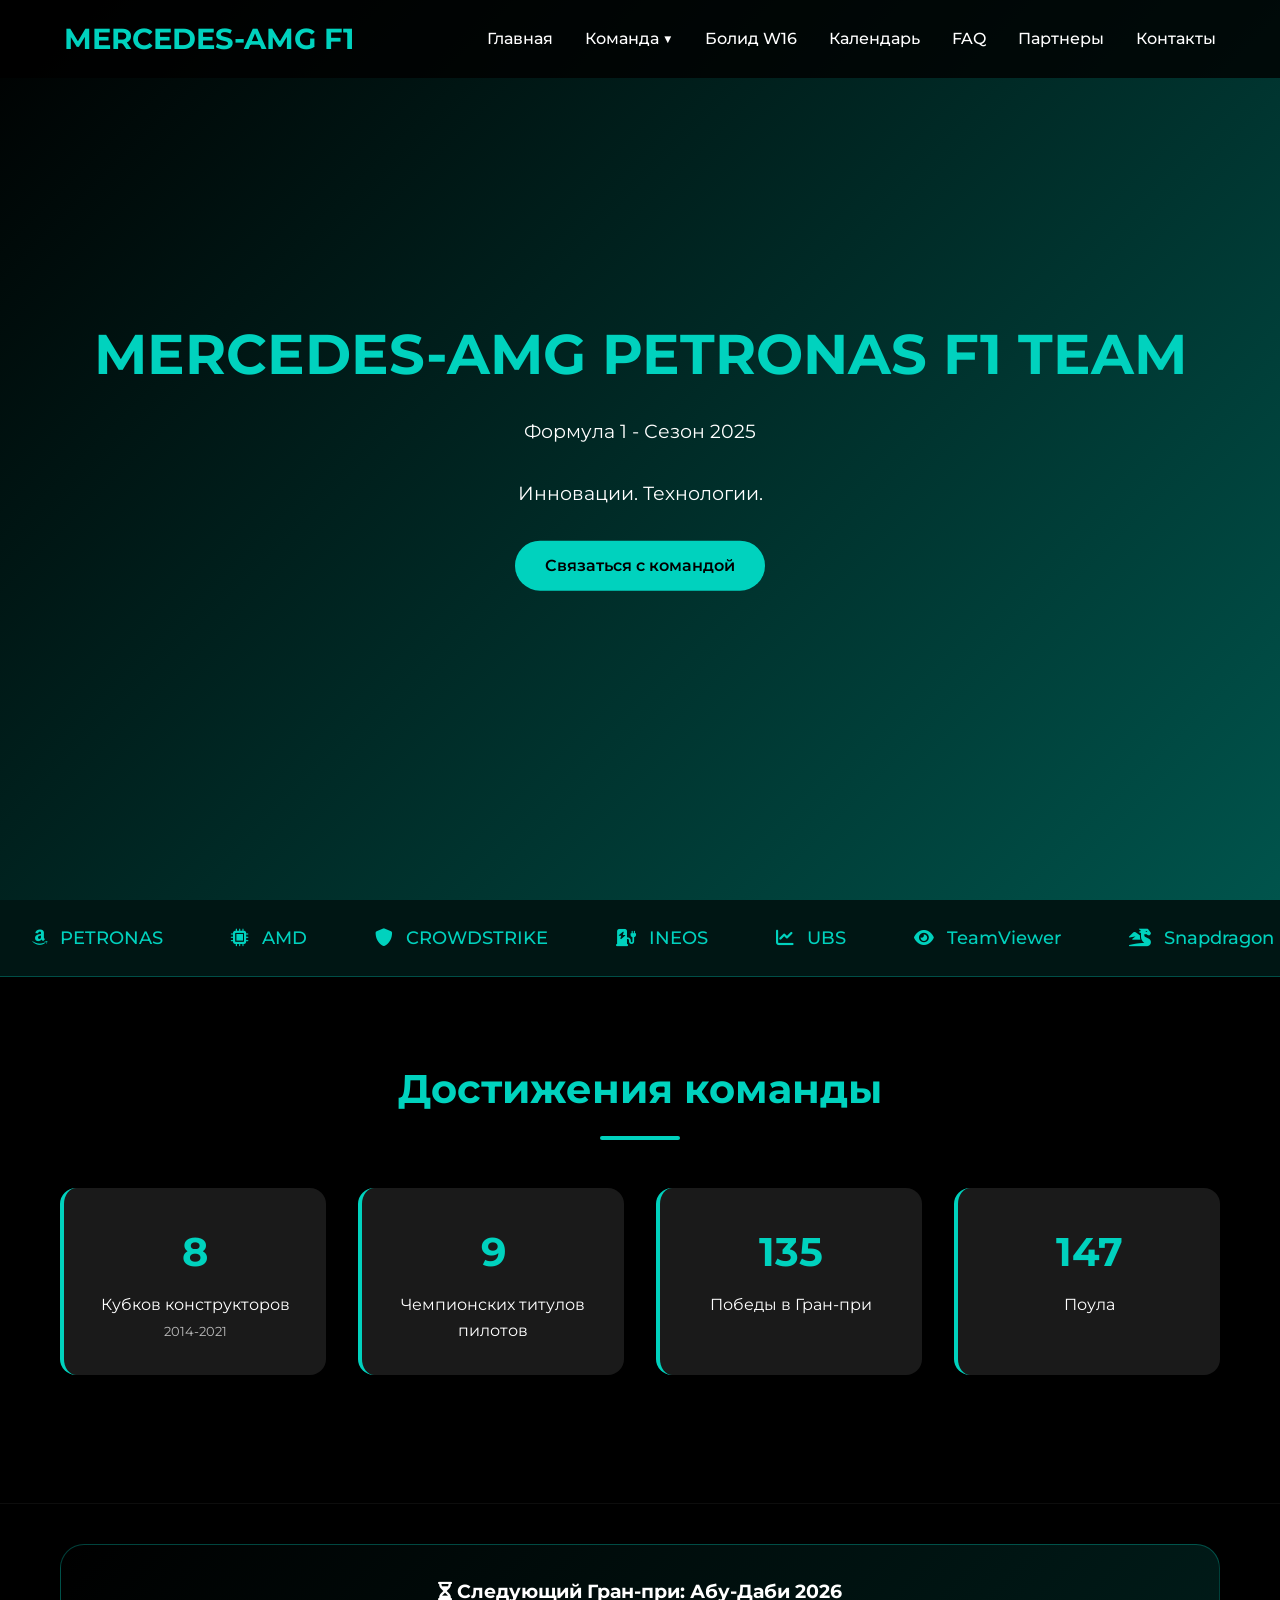
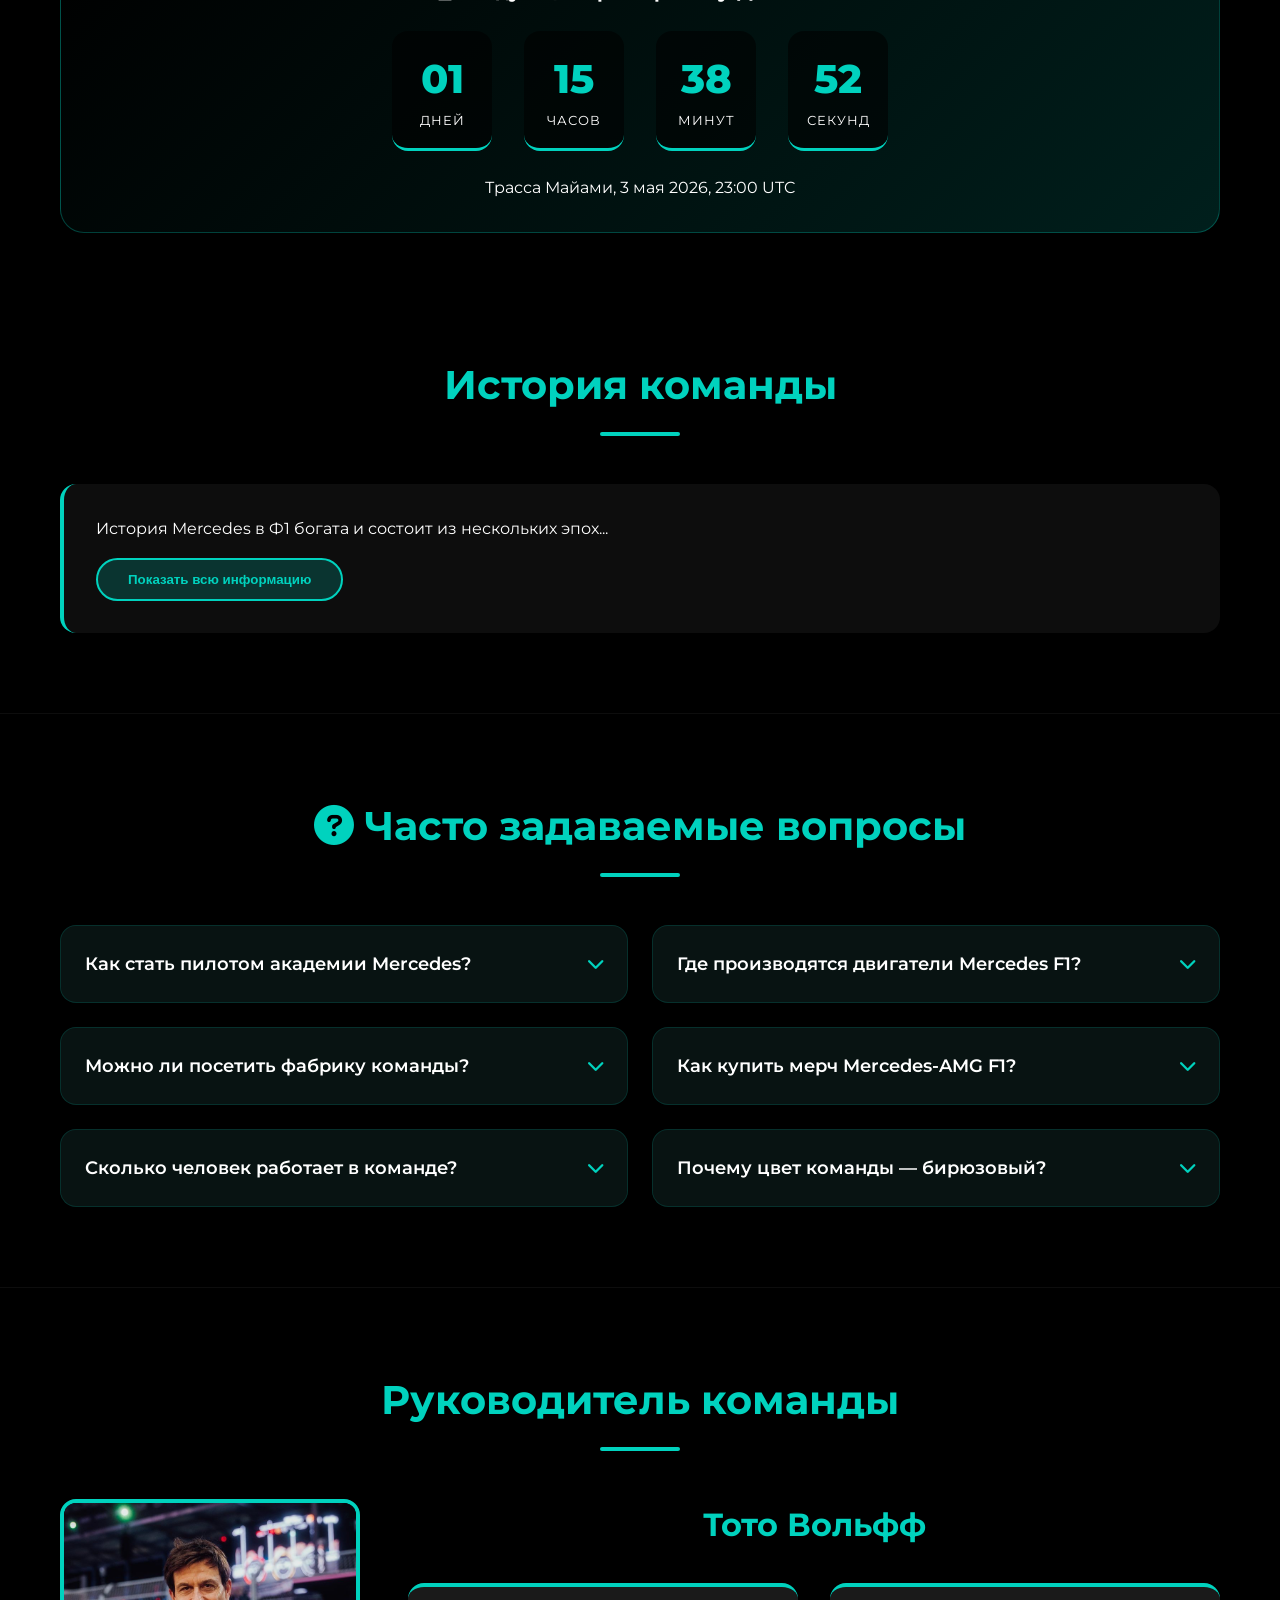
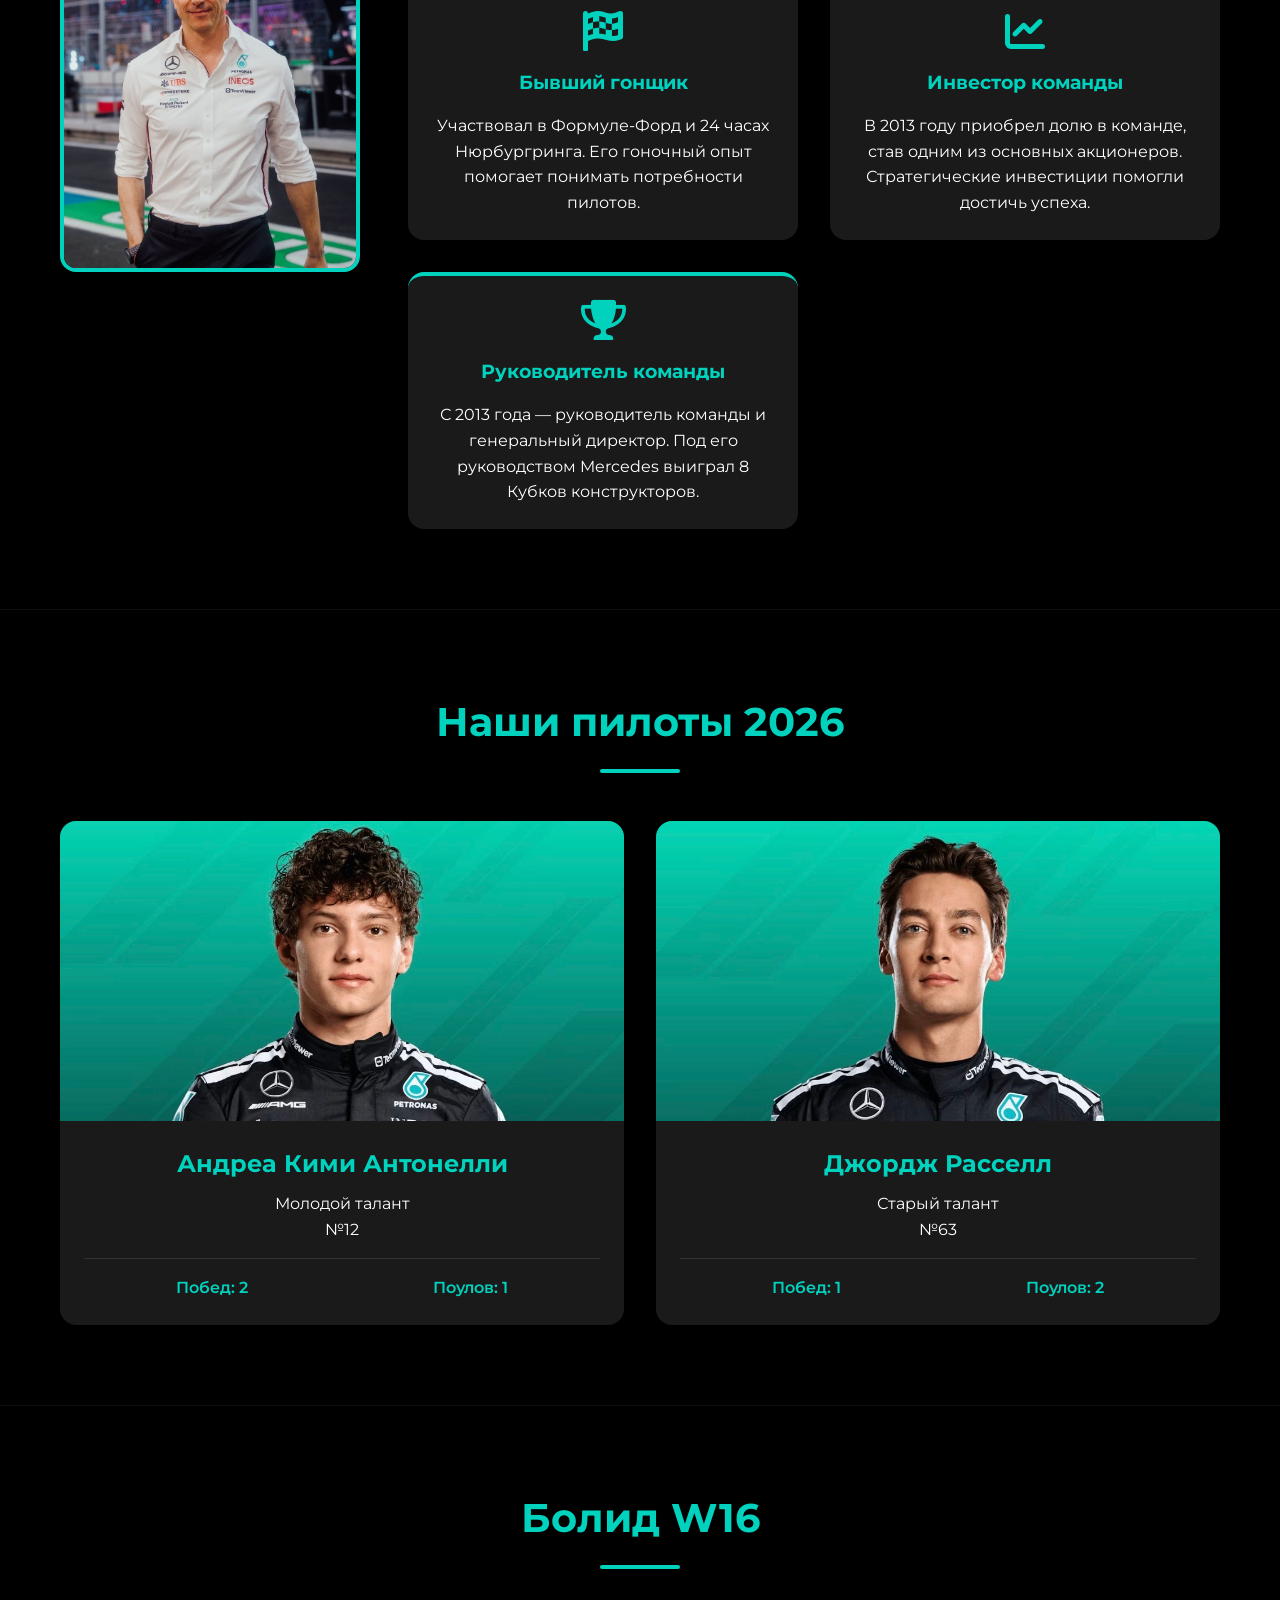
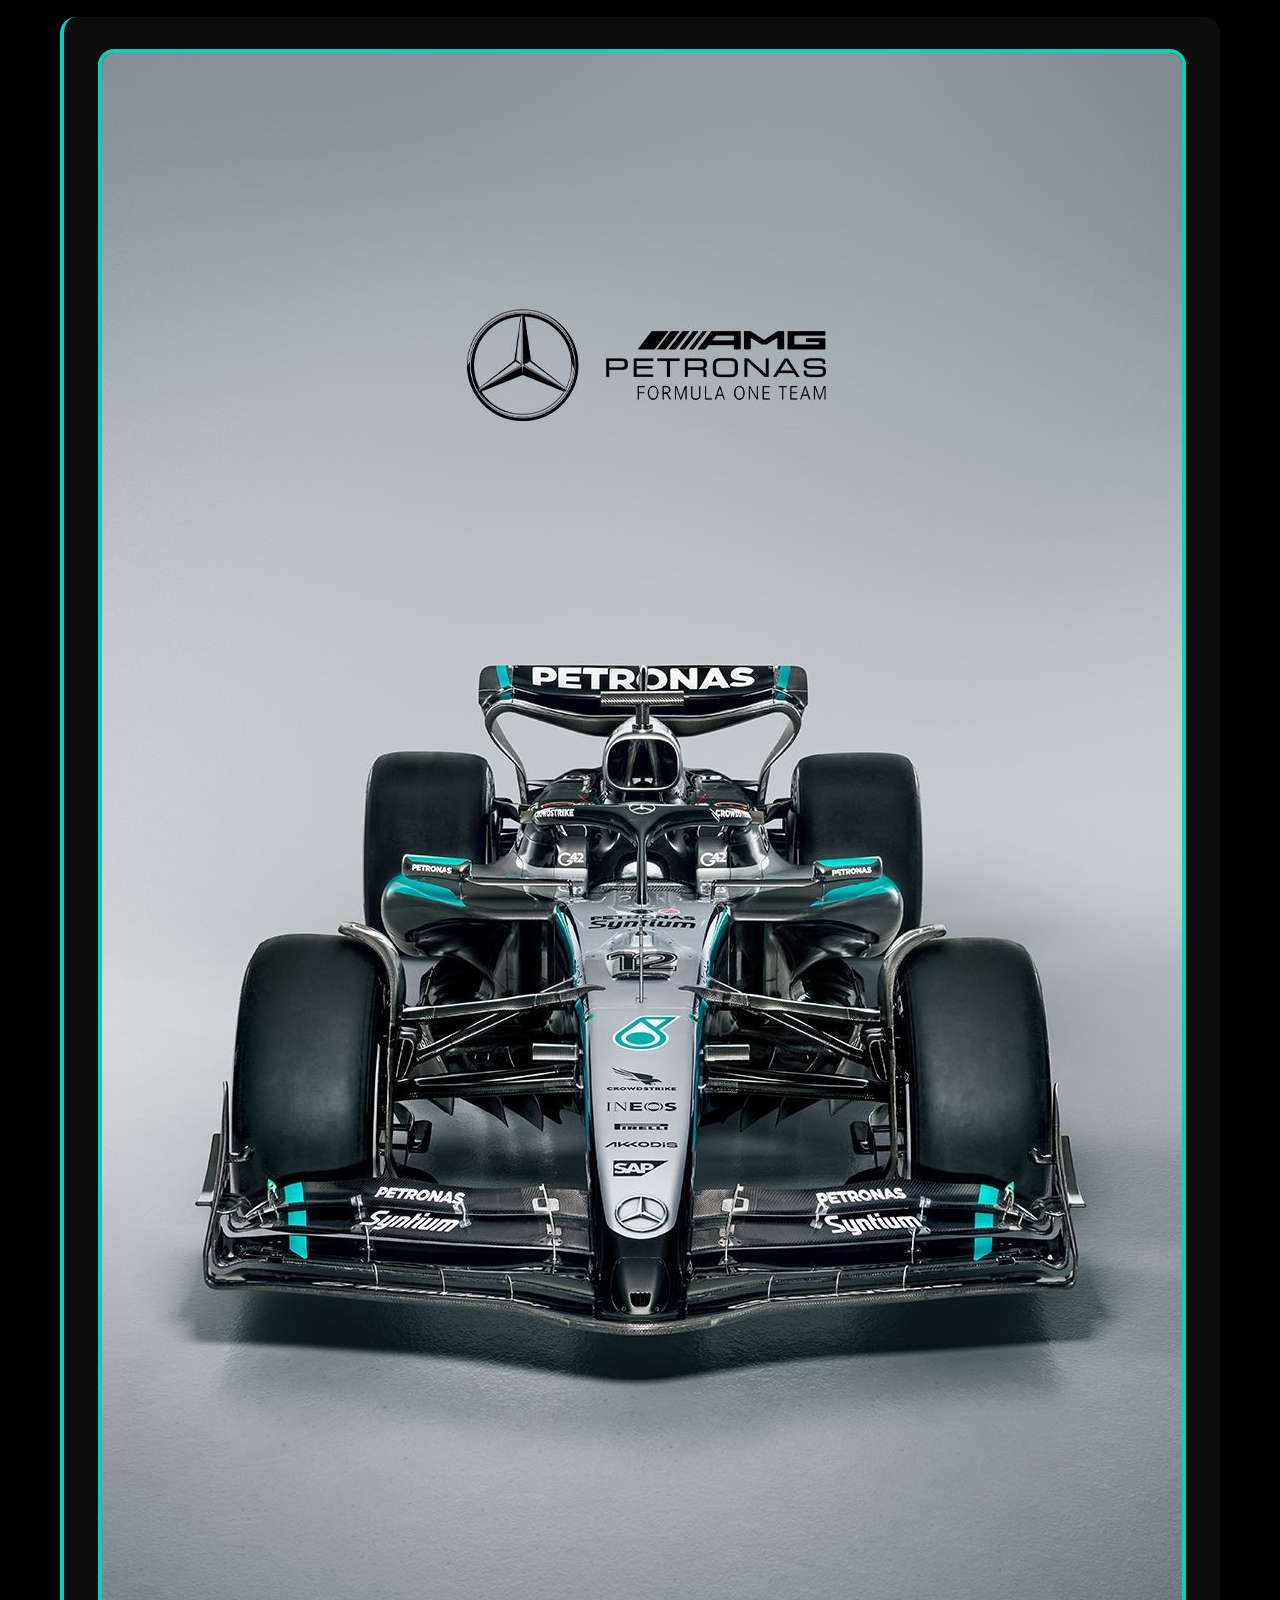
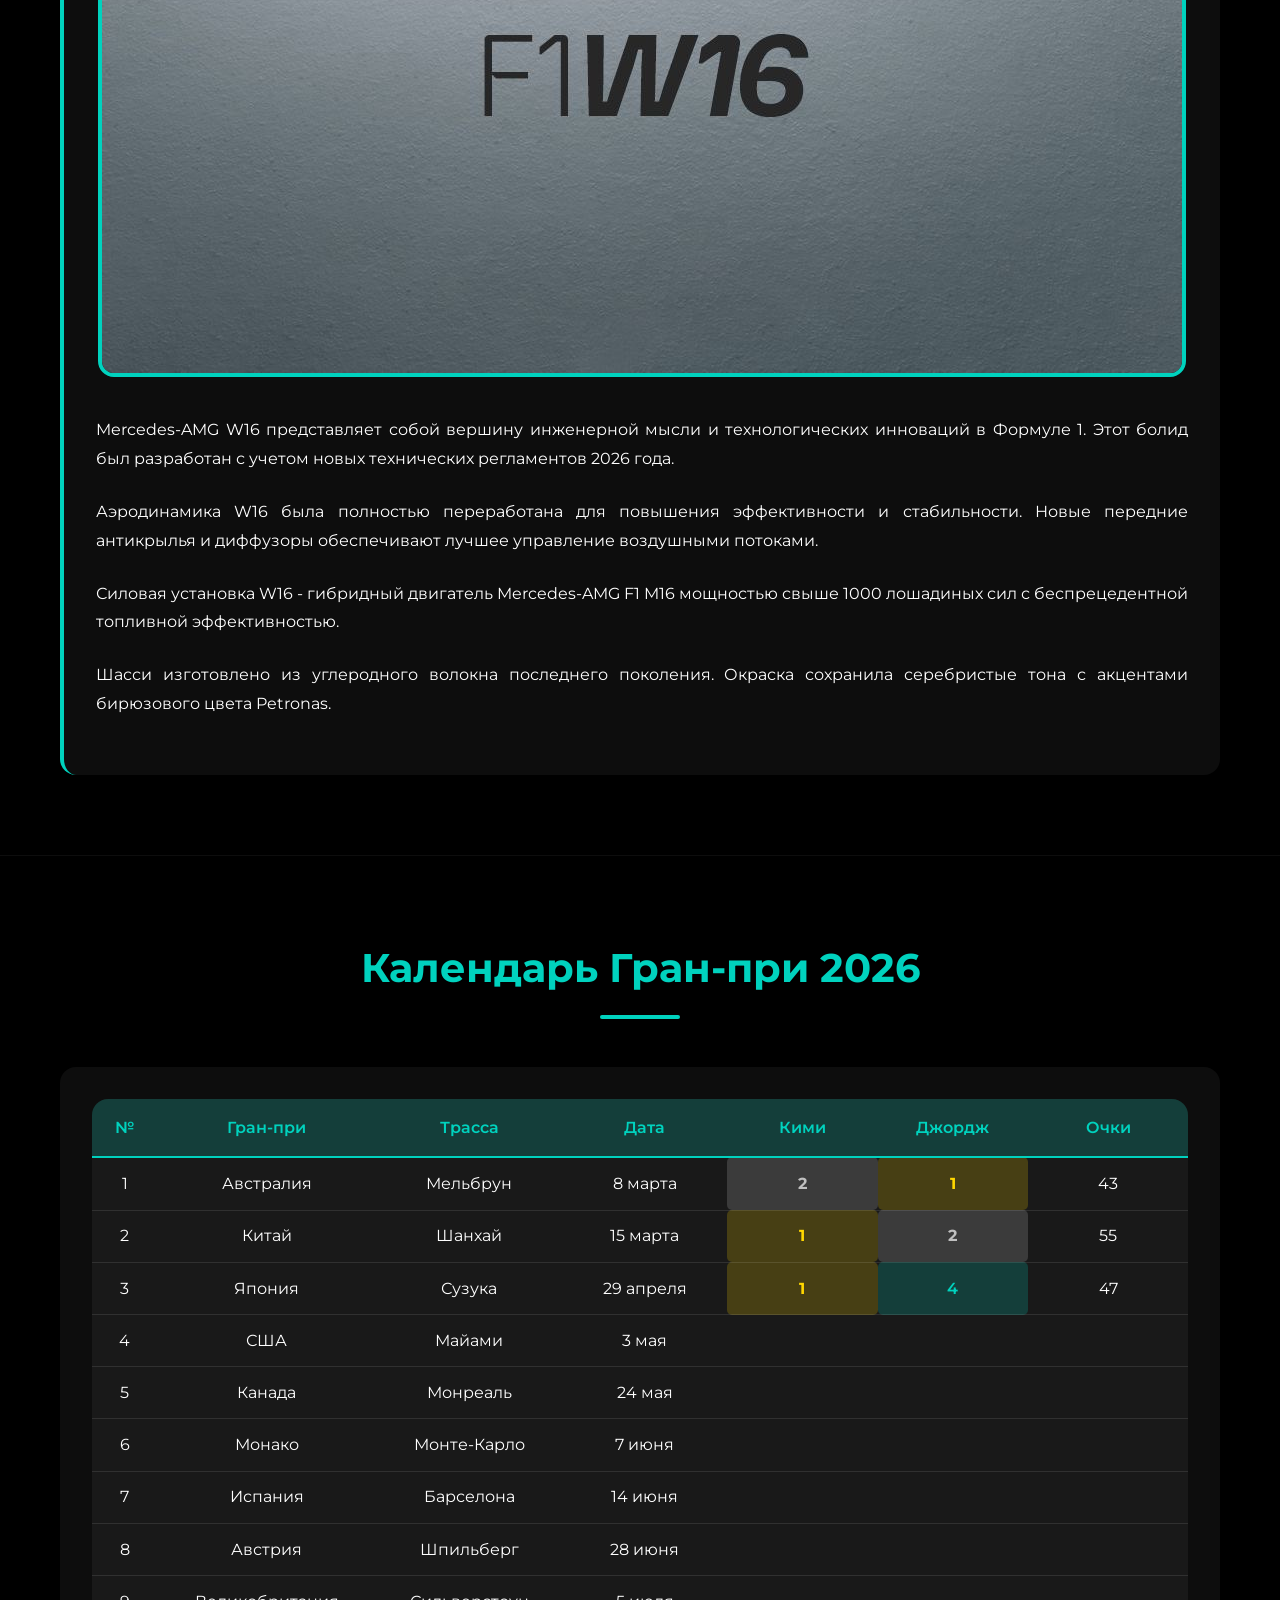
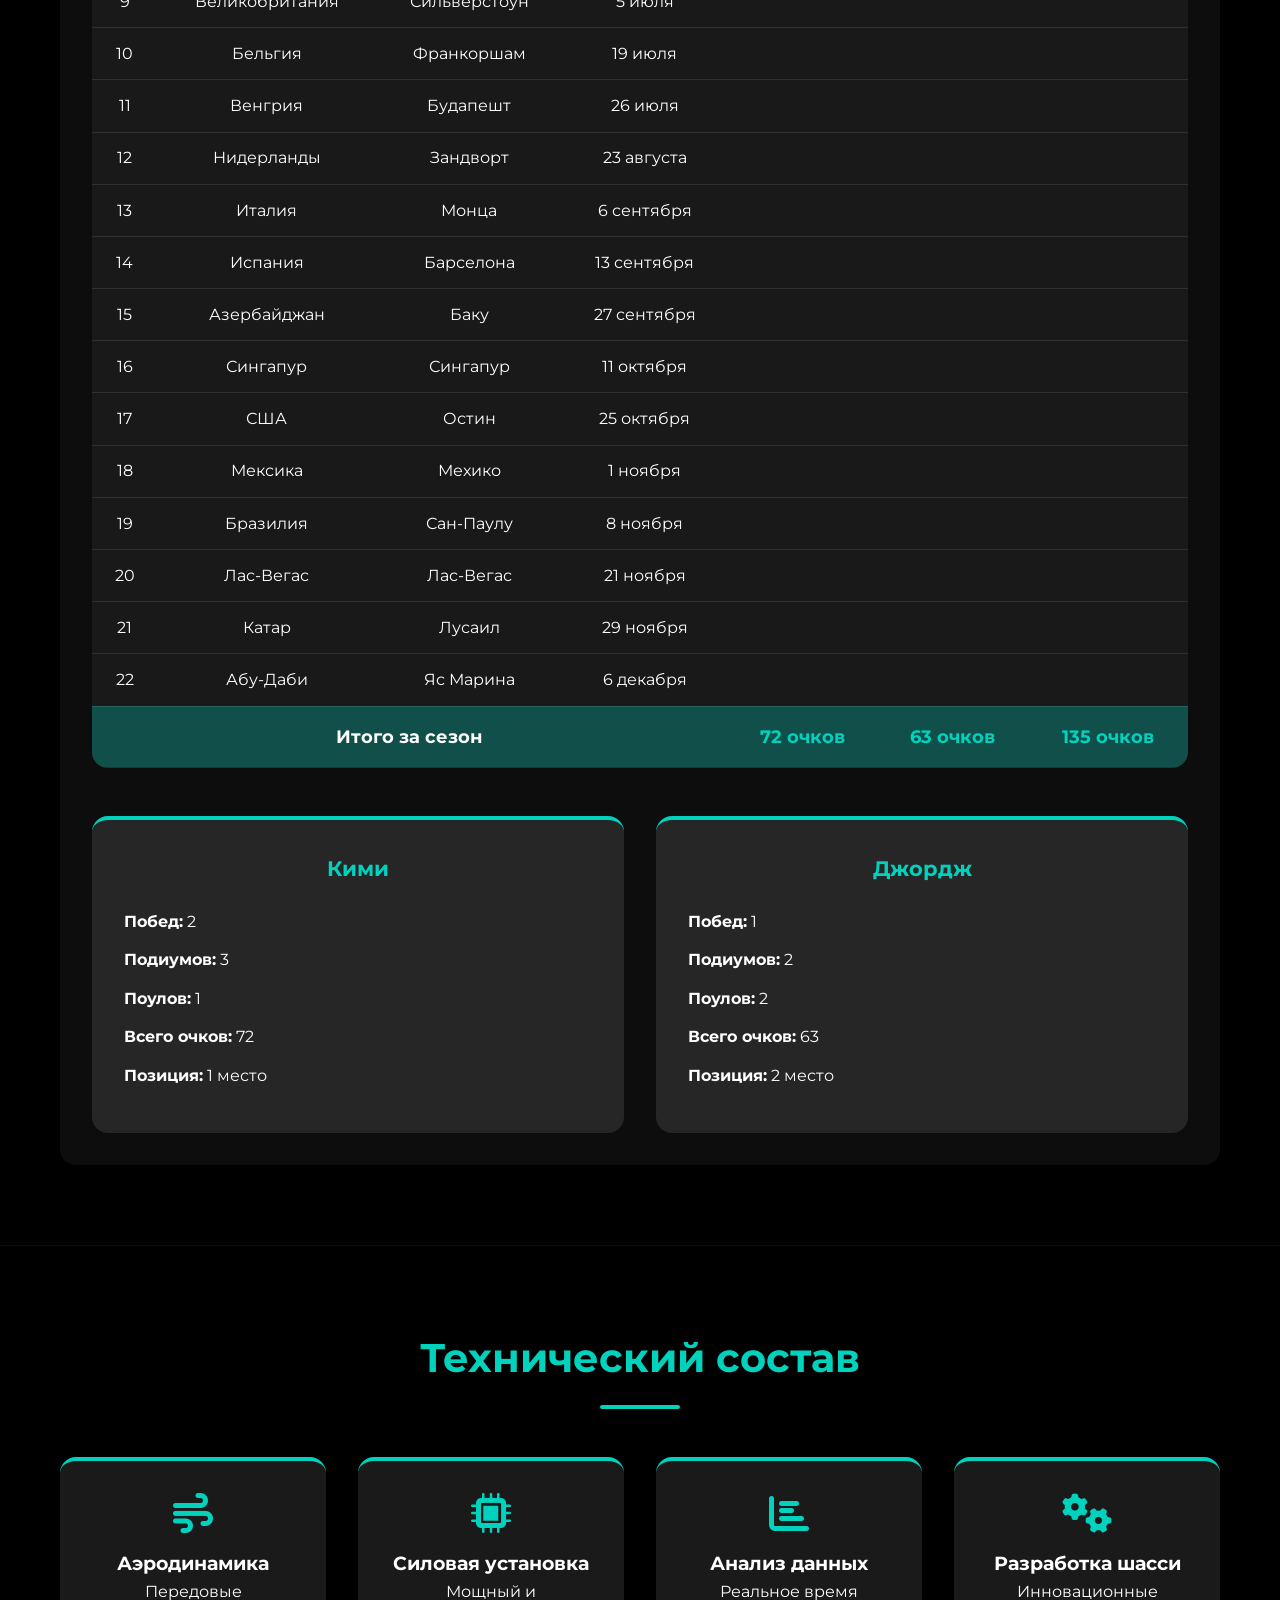
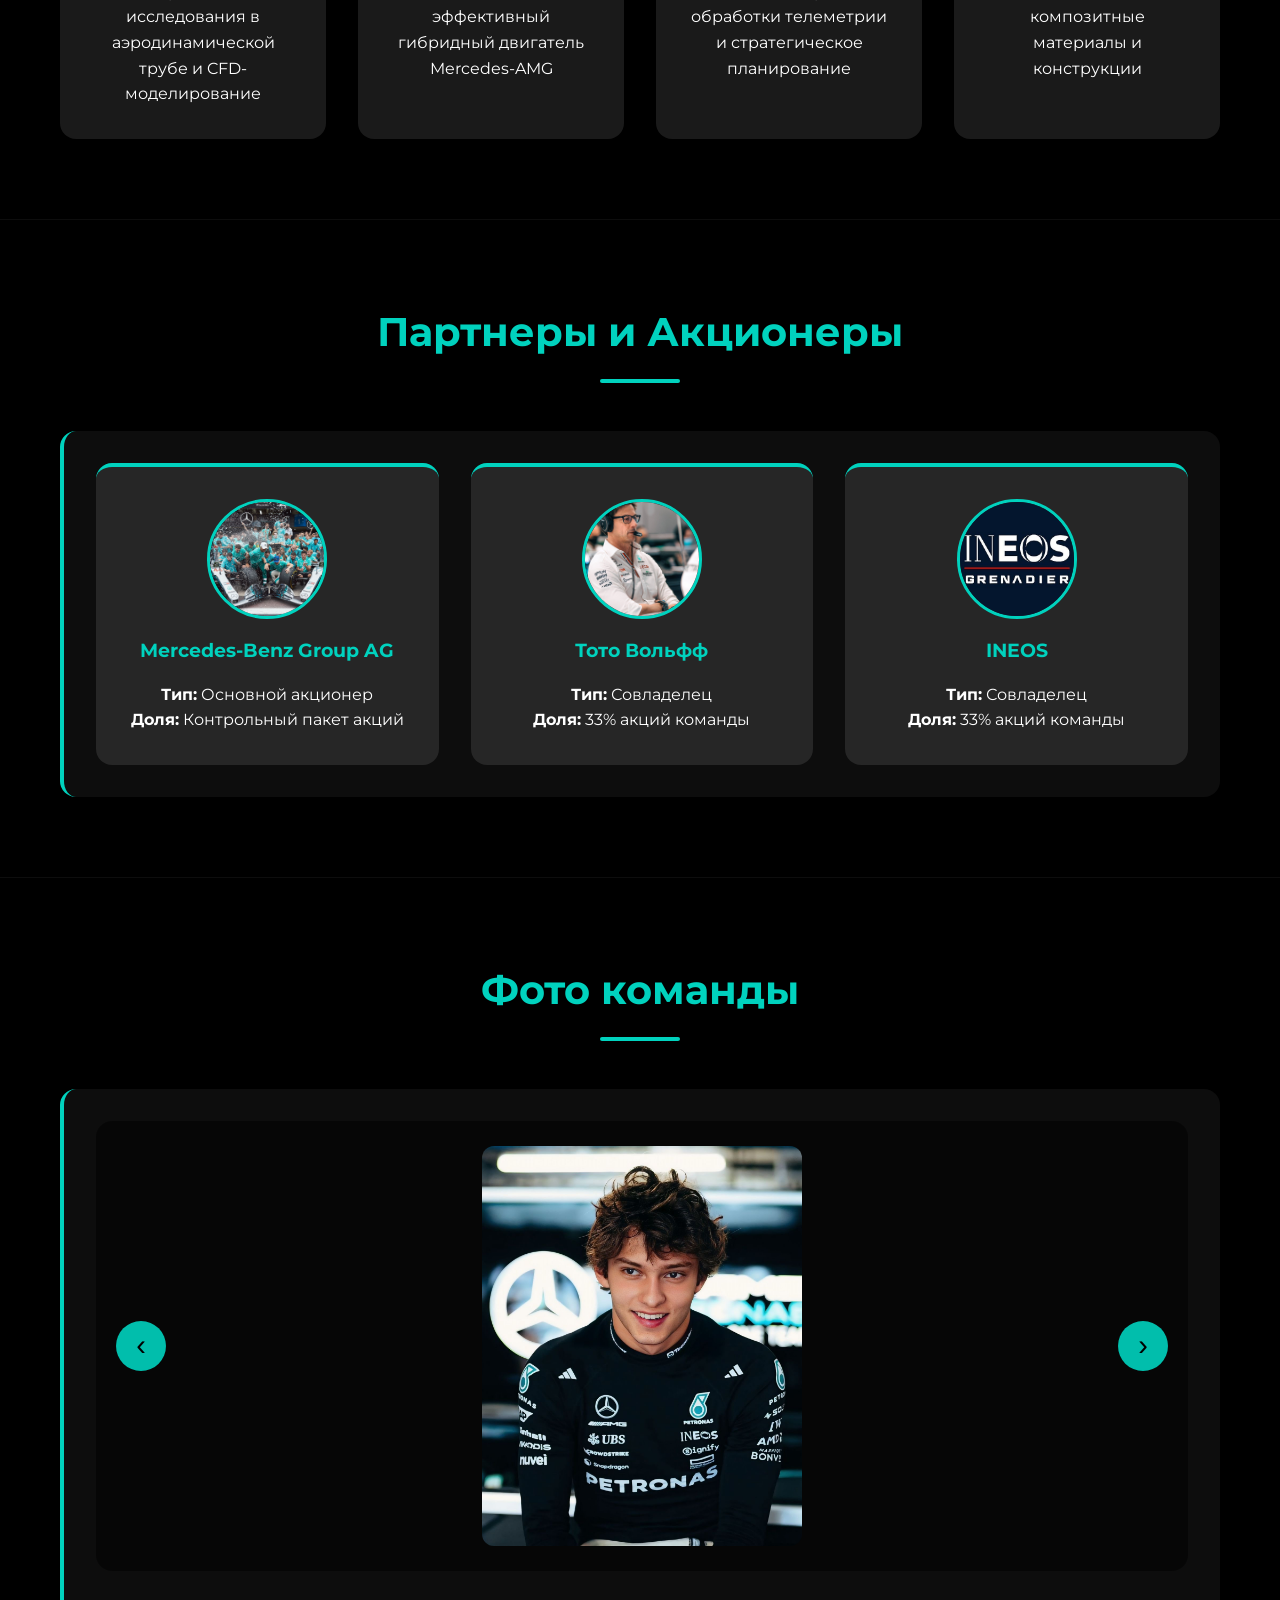
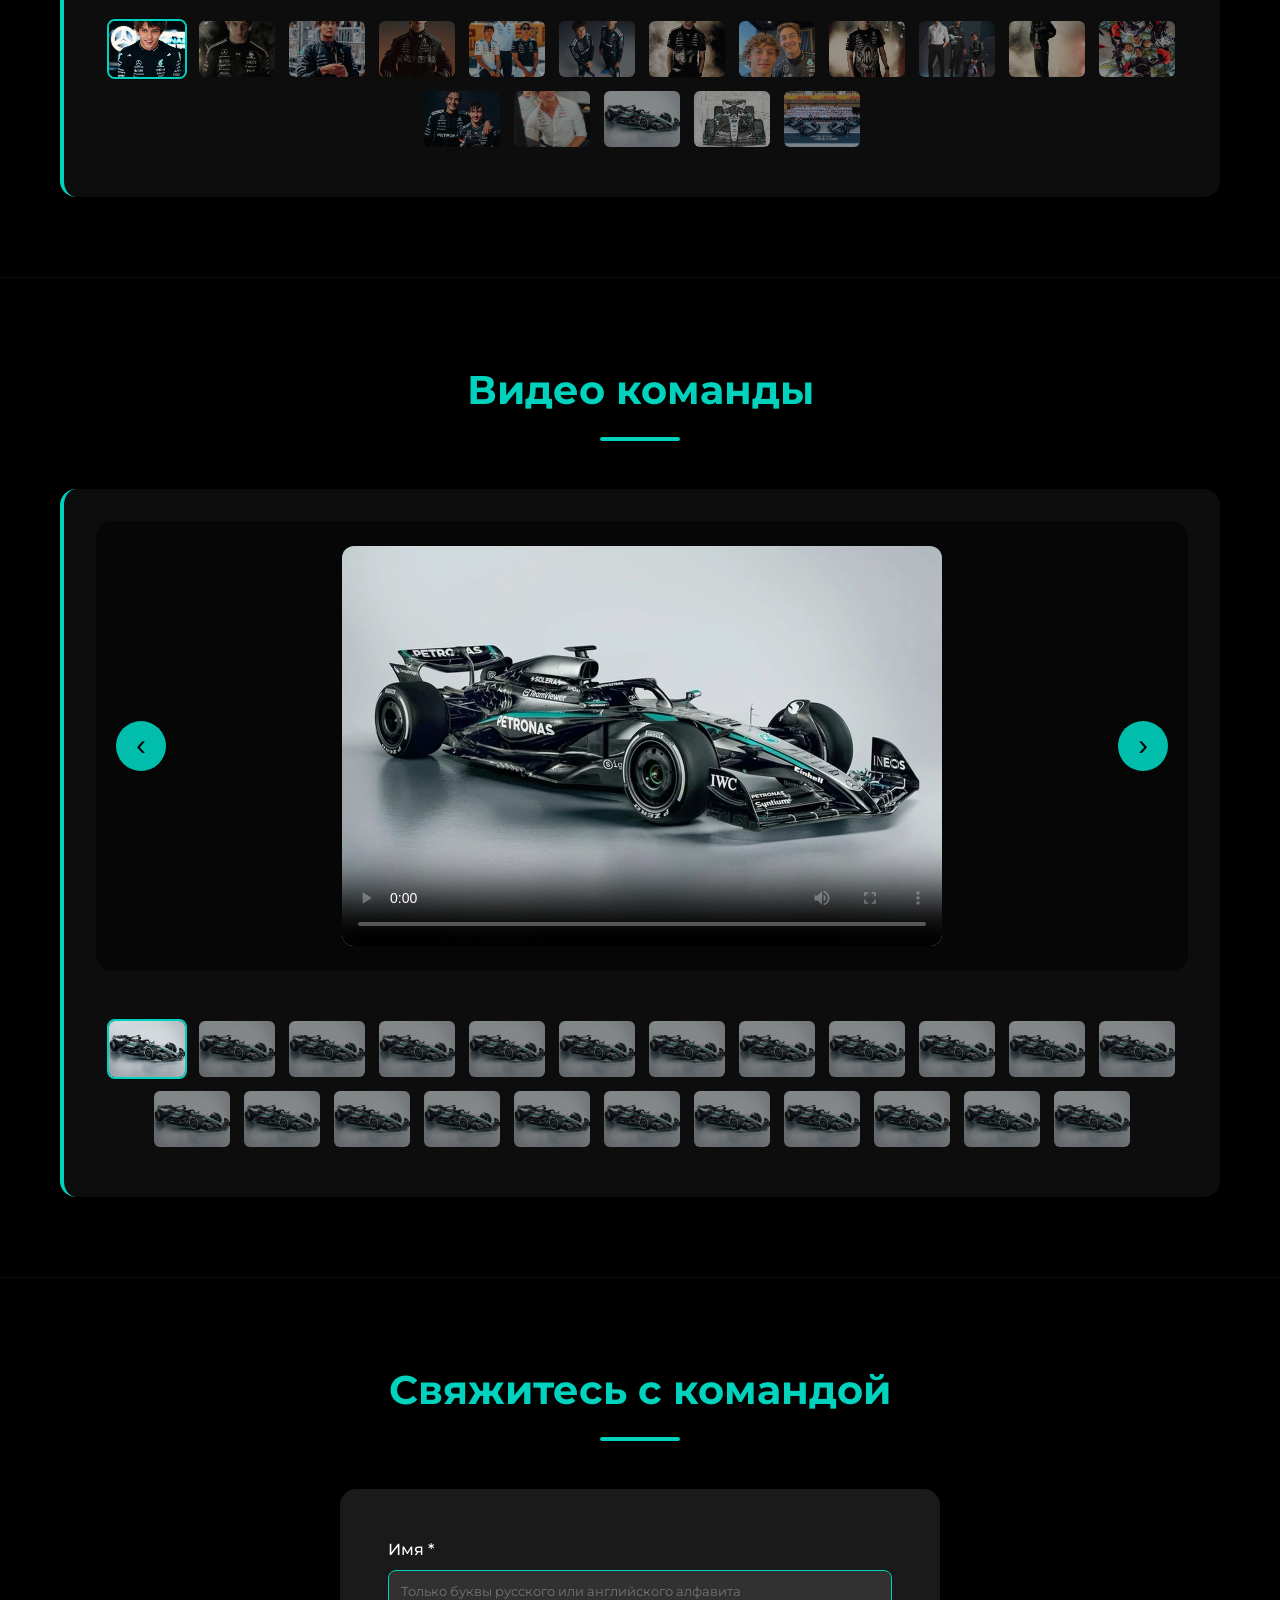
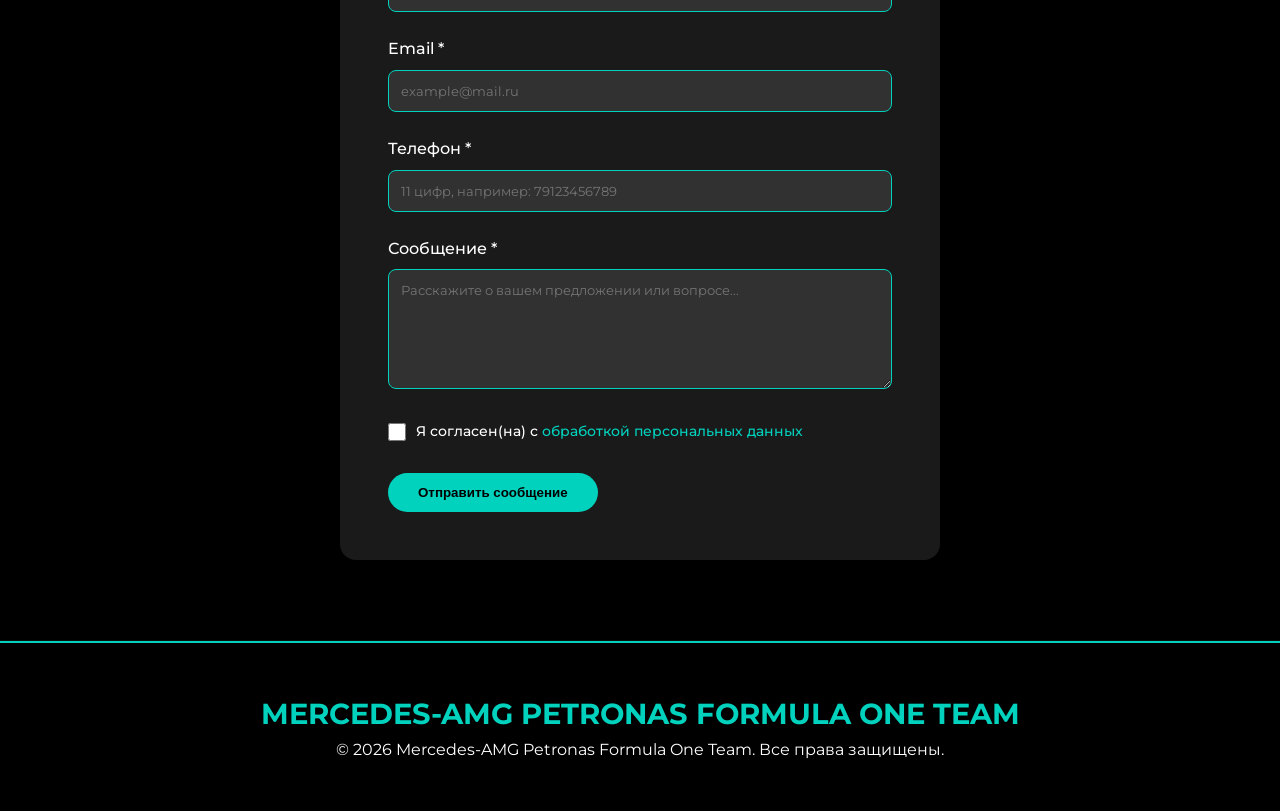
<file: 111.html>
<!DOCTYPE html>
<html lang="ru">
<head>
    <meta charset="UTF-8">
    <meta name="viewport" content="width=device-width, initial-scale=1.0">
    <title>Mercedes-AMG Petronas Formula One Team 2025</title>
    <link href="https://fonts.googleapis.com/css2?family=Montserrat:wght@300;400;500;600;700;800&display=swap" rel="stylesheet">
    <link rel="stylesheet" href="https://cdnjs.cloudflare.com/ajax/libs/font-awesome/6.0.0-beta3/css/all.min.css">
    <link rel="stylesheet" href="222.css">
</head>
<body>
    
    <header class="header">
        <video class="header-video" autoplay muted loop>
            <source src="video.MP4" type="video/mp4">
        </video>
        <div class="header-overlay"></div>
        
        <nav class="nav">
            <div class="logo">MERCEDES-AMG F1</div>
            <button class="mobile-menu-btn">☰</button>
            <ul class="nav-links">
                <li><a href="#">Главная</a></li>
                <li class="dropdown-parent">
                    <a href="#team" class="dropdown-toggle">Команда ▼</a>
                    <ul class="dropdown-menu">
                        <li><a href="#history">История команды</a></li>
                        <li><a href="#leader">Руководитель команды</a></li>
                        <li><a href="#drivers">Пилоты</a></li>
                        <li><a href="#technical">Технический состав</a></li>
                        <li><a href="#photos">Фото команды</a></li>
                        <li><a href="#videos">Видео команды</a></li>
                    </ul>
                </li>
                <li><a href="#car">Болид W16</a></li>
                <li><a href="#calendar">Календарь</a></li>
                <li><a href="#faq">FAQ</a></li>
                <li><a href="#partners">Партнеры</a></li>
                <li><a href="#contact">Контакты</a></li>
            </ul>
        </nav>

        <div class="hero">
            <h1>MERCEDES-AMG PETRONAS F1 TEAM</h1>
            <p>Формула 1 - Сезон 2025</p>
            <p>Инновации. Технологии.</p>
            <a href="#contact" class="btn">Связаться с командой</a>
        </div>
    </header>

    <main>
        <!-- Бегущая строка спонсоров -->
        <div class="marquee-section">
            <div class="marquee-content">
                <span><i class="fab fa-amazon"></i> PETRONAS</span>
                <span><i class="fas fa-microchip"></i> AMD</span>
                <span><i class="fas fa-shield-alt"></i> CROWDSTRIKE</span>
                <span><i class="fas fa-charging-station"></i> INEOS</span>
                <span><i class="fas fa-chart-line"></i> UBS</span>
                <span><i class="fas fa-eye"></i> TeamViewer</span>
                <span><i class="fas fa-dragon"></i> Snapdragon</span>
                <span><i class="fas fa-magic"></i> ignify</span>
                <span><i class="fas fa-laptop-code"></i> HPE</span>
                <span><i class="fas fa-clock"></i> IWC</span>
            </div>
            <div class="marquee-content" aria-hidden="true">
                <span><i class="fab fa-amazon"></i> PETRONAS</span>
                <span><i class="fas fa-microchip"></i> AMD</span>
                <span><i class="fas fa-shield-alt"></i> CROWDSTRIKE</span>
                <span><i class="fas fa-charging-station"></i> INEOS</span>
                <span><i class="fas fa-chart-line"></i> UBS</span>
                <span><i class="fas fa-eye"></i> TeamViewer</span>
                <span><i class="fas fa-dragon"></i> Snapdragon</span>
                <span><i class="fas fa-magic"></i> ignify</span>
                <span><i class="fas fa-laptop-code"></i> HPE</span>
                <span><i class="fas fa-clock"></i> IWC</span>
            </div>
        </div>

        <section id="stats">
            <div class="container">
                <h2 class="section-title">Достижения команды</h2>
                <div class="stats-grid">
                    <div class="stat-card">
                        <div class="stat-number">8</div>
                        <div class="stat-text">Кубков конструкторов<br><small>2014-2021</small></div>
                    </div>
                    <div class="stat-card">
                        <div class="stat-number">9</div>
                        <div class="stat-text">Чемпионских титулов пилотов</div>
                    </div>
                    <div class="stat-card">
                        <div class="stat-number">135</div>
                        <div class="stat-text">Победы в Гран-при</div>
                    </div>
                    <div class="stat-card">
                        <div class="stat-number">147</div>
                        <div class="stat-text">Поула</div>
                    </div>
                </div>
            </div>
        </section>

        <!-- Таймер до следующей гонки -->
        <div class="container">
            <div class="next-race-timer">
                <h3><i class="fas fa-hourglass-half"></i> Следующий Гран-при: Австралия</h3>
                <div class="timer-digits" id="raceTimer">
                    <div class="timer-block"><div class="timer-number" id="days">00</div><div class="timer-label">Дней</div></div>
                    <div class="timer-block"><div class="timer-number" id="hours">00</div><div class="timer-label">Часов</div></div>
                    <div class="timer-block"><div class="timer-number" id="minutes">00</div><div class="timer-label">Минут</div></div>
                    <div class="timer-block"><div class="timer-number" id="seconds">00</div><div class="timer-label">Секунд</div></div>
                </div>
                <p>Трасса Майами, 3 мая 2026, 23:00 UTC</p>
            </div>
        </div>

        <section id="history">
            <div class="container">
                <h2 class="section-title">История команды</h2>
                <div class="history-content">
                    <div class="history-text" id="historyShort">
                        <p>История Mercedes в Ф1 богата и состоит из нескольких эпох...</p>
                        <button class="btn show-more-btn" onclick="showFullHistory()">Показать всю информацию</button>
                    </div>
                    <div class="history-text full-history" id="historyFull" style="display: none;">
                        <p>История Mercedes в Ф1 богата и состоит из нескольких эпох:</p>
                        <div class="history-era">
                            <h3>Зарождение и первые успехи (1950-е годы)</h3>
                            <p>Mercedes дебютировал в Формуле-1 еще в 1954 году. Легендарные пилоты Хуан-Мануэль Фанхио и Стирлинг Мосс на "Серебряных стрелах" доминировали в гонках. Фанхио принес команде два чемпионских титула (1954, 1955).</p>
                        </div>
                        <div class="history-era">
                            <h3>Возвращение в качестве поставщика двигателей (1990-2000-е)</h3>
                            <p>Mercedes вернулся в Ф1 в 1990-х как партнер Sauber, затем стал моторным поставщиком McLaren. Три чемпионских титула с Микой Хаккиненом (1998, 1999) и Кими Райкконеном (2005).</p>
                        </div>
                        <div class="history-era">
                            <h3>Собственная команда (с 2010 года)</h3>
                            <p>Компания выкупила чемпионскую команду Brawn GP. С введением гибридных двигателей в 2014 году началась эра доминирования: 8 Кубков конструкторов подряд.</p>
                        </div>
                        <button class="btn show-less-btn" onclick="hideFullHistory()">Скрыть информацию</button>
                    </div>
                </div>
            </div>
        </section>

        <!-- НОВЫЙ РАЗДЕЛ: FAQ -->
        <section id="faq">
            <div class="container">
                <h2 class="section-title"><i class="fas fa-question-circle"></i> Часто задаваемые вопросы</h2>
                <div class="faq-grid">
                    <div class="faq-item">
                        <div class="faq-question">Как стать пилотом академии Mercedes? <i class="fas fa-chevron-down"></i></div>
                        <div class="faq-answer">Mercedes-AMG F1 проводит ежегодные отборы через программу Junior Programme. Необходимо иметь выдающиеся результаты в младших формулах (F2, F3) и пройти многоэтапные испытания.</div>
                    </div>
                    <div class="faq-item">
                        <div class="faq-question">Где производятся двигатели Mercedes F1? <i class="fas fa-chevron-down"></i></div>
                        <div class="faq-answer">Все силовые установки производятся на заводе Mercedes-AMG High Performance Powertrains в Бриксуорте, Великобритания.</div>
                    </div>
                    <div class="faq-item">
                        <div class="faq-question">Можно ли посетить фабрику команды? <i class="fas fa-chevron-down"></i></div>
                        <div class="faq-answer">Да, проводятся экскурсии для групп по предварительной записи. Подробности на официальном сайте команды.</div>
                    </div>
                    <div class="faq-item">
                        <div class="faq-question">Как купить мерч Mercedes-AMG F1? <i class="fas fa-chevron-down"></i></div>
                        <div class="faq-answer">Официальный магазин доступен на сайте команды. Также продукция представлена на Grand Prix этапах в фан-зоне.</div>
                    </div>
                    <div class="faq-item">
                        <div class="faq-question">Сколько человек работает в команде? <i class="fas fa-chevron-down"></i></div>
                        <div class="faq-answer">Более 1000 высококвалифицированных специалистов: инженеры, механики, аэродинамики, стратеги и административный персонал.</div>
                    </div>
                    <div class="faq-item">
                        <div class="faq-question">Почему цвет команды — бирюзовый? <i class="fas fa-chevron-down"></i></div>
                        <div class="faq-answer">Бирюзовый — цвет титульного партнера Petronas. Серебристый оттенок — дань истории "Серебряных стрел".</div>
                    </div>
                </div>
            </div>
        </section>

        <section id="leader">
            <div class="container">
                <h2 class="section-title">Руководитель команды</h2>
                <div class="leader-content">
                    <div class="leader-photo">
                        <img src="Toto1.JPG" alt="Тото Вольфф">
                    </div>
                    <div class="leader-info">
                        <h3>Тото Вольфф</h3>
                        <div class="leader-grid">
                            <div class="leader-card">
                                <div class="leader-icon"><i class="fas fa-flag-checkered"></i></div>
                                <h4>Бывший гонщик</h4>
                                <p>Участвовал в Формуле-Форд и 24 часах Нюрбургринга. Его гоночный опыт помогает понимать потребности пилотов.</p>
                            </div>
                            <div class="leader-card">
                                <div class="leader-icon"><i class="fas fa-chart-line"></i></div>
                                <h4>Инвестор команды</h4>
                                <p>В 2013 году приобрел долю в команде, став одним из основных акционеров. Стратегические инвестиции помогли достичь успеха.</p>
                            </div>
                            <div class="leader-card">
                                <div class="leader-icon"><i class="fas fa-trophy"></i></div>
                                <h4>Руководитель команды</h4>
                                <p>С 2013 года — руководитель команды и генеральный директор. Под его руководством Mercedes выиграл 8 Кубков конструкторов.</p>
                            </div>
                        </div>
                    </div>
                </div>
            </div>
        </section>

        <section id="drivers">
            <div class="container">
                <h2 class="section-title">Наши пилоты 2026</h2>
                <div class="drivers-grid">
                    <div class="driver-card">
                        <div class="driver-image">
                            <img src="kimi0.jpg" alt="Андреа Кими Антонелли">
                        </div>
                        <div class="driver-info">
                            <h3 class="driver-name">Андреа Кими Антонелли</h3>
                            <p>Молодой талант</p>
                            <p>№12</p>
                            <div class="driver-stats">
                                <span>Побед: 2</span>
                                <span>Поулов: 1</span>
                            </div>
                        </div>
                    </div>
                    <div class="driver-card">
                        <div class="driver-image">
                            <img src="russel0.jpg" alt="Джордж Расселл">
                        </div>
                        <div class="driver-info">
                            <h3 class="driver-name">Джордж Расселл</h3>
                            <p>Старый талант</p>
                            <p>№63</p>
                            <div class="driver-stats">
                                <span>Побед: 1</span>
                                <span>Поулов: 2</span>
                            </div>
                        </div>
                    </div>
                </div>
            </div>
        </section>

        <section id="car">
            <div class="container">
                <h2 class="section-title">Болид W16</h2>
                <div class="car-content">
                    <div class="car-photo">
                        <img src="Болид.JPG" alt="Mercedes-AMG W16 - Болид 2026 года">
                    </div>
                    <div class="car-info">
                        <p>Mercedes-AMG W16 представляет собой вершину инженерной мысли и технологических инноваций в Формуле 1. Этот болид был разработан с учетом новых технических регламентов 2026 года.</p>
                        <p>Аэродинамика W16 была полностью переработана для повышения эффективности и стабильности. Новые передние антикрылья и диффузоры обеспечивают лучшее управление воздушными потоками.</p>
                        <p>Силовая установка W16 - гибридный двигатель Mercedes-AMG F1 M16 мощностью свыше 1000 лошадиных сил с беспрецедентной топливной эффективностью.</p>
                        <p>Шасси изготовлено из углеродного волокна последнего поколения. Окраска сохранила серебристые тона с акцентами бирюзового цвета Petronas.</p>
                    </div>
                </div>
            </div>
        </section>

        <section id="calendar">
            <div class="container">
                <h2 class="section-title">Календарь Гран-при 2026</h2>
                <div class="calendar-content">
                    <div class="calendar-table">
                        <table>
                            <thead>
                                <tr>
                                    <th>№</th><th>Гран-при</th><th>Трасса</th><th>Дата</th><th>Кими</th><th>Джордж</th><th>Очки</th>
                                </tr>
                            </thead>
                            <tbody>
                                <tr><td>1</td><td>Австралия</td><td>Мельбрун</td><td>8 марта</td><td class="position-2">2</td><td class="position-1">1</td><td>43</td></tr>
                                <tr><td>2</td><td>Китай</td><td>Шанхай</td><td>15 марта</td><td class="position-1">1</td><td class="position-2">2</td><td>55</td></tr>
                                <tr><td>3</td><td>Япония</td><td>Сузука</td><td>29 апреля</td><td class="position-1">1</td><td class="position-4">4</td><td>47</td></tr>
                                <tr><td>4</td><td>США</td><td>Майами</td><td>3 мая</td><td class="position-0"></td><td class="position-0"></td><td></td></tr>
                                <tr><td>5</td><td>Канада</td><td>Монреаль</td><td>24 мая</td><td class="position-0"></td><td class="position-0"></td><td></td></tr>
                                <tr><td>6</td><td>Монако</td><td>Монте-Карло</td><td>7 июня</td><td class="position-0"></td><td class="position-0"></td><td></td></tr>
                                <tr><td>7</td><td>Испания</td><td>Барселона</td><td>14 июня</td><td class="position-0"></td><td class="position-0"></td><td></td></tr>
                                <tr><td>8</td><td>Австрия</td><td>Шпильберг</td><td>28 июня</td><td class="position-0"></td><td class="position-0"></td><td></td></tr>
                                <tr><td>9</td><td>Великобритания</td><td>Сильверстоун</td><td>5 июля</td><td class="position-0"></td><td class="position-0"></td><td></td></tr>
                                <tr><td>10</td><td>Бельгия</td><td>Франкоршам</td><td>19 июля</td><td class="position-0"></td><td class="position-0"></td><td></td></tr>
                                <tr><td>11</td><td>Венгрия</td><td>Будапешт</td><td>26 июля</td><td class="position-0"></td><td class="position-0"></td><td></td></tr>
                                <tr><td>12</td><td>Нидерланды</td><td>Зандворт</td><td>23 августа</td><td class="position-0"></td><td class="position-0"></td><td></td></tr>
                                <tr><td>13</td><td>Италия</td><td>Монца</td><td>6 сентября</td><td class="position-0"></td><td class="position-0"></td><td></td></tr>
                                <tr><td>14</td><td>Испания</td><td>Барселона</td><td>13 сентября</td><td class="position-0"></td><td class="position-0"></td><td></td></tr>
                                <tr><td>15</td><td>Азербайджан</td><td>Баку</td><td>27 сентября</td><td class="position-0"></td><td class="position-0"></td><td></td></tr>
                                <tr><td>16</td><td>Сингапур</td><td>Сингапур</td><td>11 октября</td><td class="position-0"></td><td class="position-0"></td><td></td></tr>
                                <tr><td>17</td><td>США</td><td>Остин</td><td>25 октября</td><td class="position-0"></td><td class="position-0"></td><td></td></tr>
                                <tr><td>18</td><td>Мексика</td><td>Мехико</td><td>1 ноября</td><td class="position-0"></td><td class="position-0"></td><td></td></tr>
                                <tr><td>19</td><td>Бразилия</td><td>Сан-Паулу</td><td>8 ноября</td><td class="position-0"></td><td class="position-0"></td><td></td></tr>
                                <tr><td>20</td><td>Лас-Вегас</td><td>Лас-Вегас</td><td>21 ноября</td><td class="position-0"></td><td class="position-0"></td><td></td></tr>
                                <tr><td>21</td><td>Катар</td><td>Лусаил</td><td>29 ноября</td><td class="position-0"></td><td class="position-0"></td><td></td></tr>
                                <tr><td>22</td><td>Абу-Даби</td><td>Яс Марина</td><td>6 декабря</td><td class="position-0"></td><td class="position-0"></td><td></td></tr>
                            </tbody>
                            <tfoot>
                                <tr class="total-row">
                                    <td colspan="4">Итого за сезон</td>
                                    <td class="total-points">72 очков</td>
                                    <td class="total-points">63 очков</td>
                                    <td class="total-points">135 очков</td>
                                </tr>
                            </tfoot>
                        </table>
                    </div>
                    <div class="calendar-summary">
                        <div class="summary-card">
                            <h3>Кими</h3>
                            <p><strong>Побед:</strong> 2</p>
                            <p><strong>Подиумов:</strong> 3</p>
                            <p><strong>Поулов:</strong> 1</p>
                            <p><strong>Всего очков:</strong> 72</p>
                            <p><strong>Позиция:</strong> 1 место</p>
                        </div>
                        <div class="summary-card">
                            <h3>Джордж</h3>
                            <p><strong>Побед:</strong> 1</p>
                            <p><strong>Подиумов:</strong> 2</p>
                            <p><strong>Поулов:</strong> 2</p>
                            <p><strong>Всего очков:</strong> 63</p>
                            <p><strong>Позиция:</strong> 2 место</p>
                        </div>
                    </div>
                </div>
            </div>
        </section>

        <section id="technical">
            <div class="container">
                <h2 class="section-title">Технический состав</h2>
                <div class="services-grid">
                    <div class="service-card">
                        <div class="service-icon"><i class="fas fa-wind"></i></div>
                        <h3>Аэродинамика</h3>
                        <p>Передовые исследования в аэродинамической трубе и CFD-моделирование</p>
                    </div>
                    <div class="service-card">
                        <div class="service-icon"><i class="fas fa-microchip"></i></div>
                        <h3>Силовая установка</h3>
                        <p>Мощный и эффективный гибридный двигатель Mercedes-AMG</p>
                    </div>
                    <div class="service-card">
                        <div class="service-icon"><i class="fas fa-chart-bar"></i></div>
                        <h3>Анализ данных</h3>
                        <p>Реальное время обработки телеметрии и стратегическое планирование</p>
                    </div>
                    <div class="service-card">
                        <div class="service-icon"><i class="fas fa-cogs"></i></div>
                        <h3>Разработка шасси</h3>
                        <p>Инновационные композитные материалы и конструкции</p>
                    </div>
                </div>
            </div>
        </section>

        <section id="partners">
            <div class="container">
                <h2 class="section-title">Партнеры и Акционеры</h2>
                <div class="partners-content">
                    <div class="partners-grid">
                        <div class="partner-card">
                            <div class="partner-photo">
                                <img src="Mercedes.JPG" alt="Mercedes-Benz">
                            </div>
                            <h3>Mercedes-Benz Group AG</h3>
                            <p><strong>Тип:</strong> Основной акционер</p>
                            <p><strong>Доля:</strong> Контрольный пакет акций</p>
                        </div>
                        <div class="partner-card">
                            <div class="partner-photo">
                                <img src="Тото2.JPG" alt="Тото Вольфф">
                            </div>
                            <h3>Тото Вольфф</h3>
                            <p><strong>Тип:</strong> Совладелец</p>
                            <p><strong>Доля:</strong> 33% акций команды</p>
                        </div>
                        <div class="partner-card">
                            <div class="partner-photo">
                                <img src="Ineos.JPG" alt="INEOS">
                            </div>
                            <h3>INEOS</h3>
                            <p><strong>Тип:</strong> Совладелец</p>
                            <p><strong>Доля:</strong> 33% акций команды</p>
                        </div>
                    </div>
                </div>
            </div>
        </section>

        <section id="photos">
            <div class="container">
                <h2 class="section-title">Фото команды</h2>
                <div class="gallery-content">
                    <div class="gallery-container">
                        <div class="gallery-track" id="photoGallery"></div>
                        <button class="gallery-btn prev-btn" id="prevPhotoBtn">‹</button>
                        <button class="gallery-btn next-btn" id="nextPhotoBtn">›</button>
                    </div>
                    <div class="gallery-thumbnails" id="photoThumbnails"></div>
                </div>
            </div>
        </section>

        <section id="videos">
            <div class="container">
                <h2 class="section-title">Видео команды</h2>
                <div class="gallery-content">
                    <div class="gallery-container">
                        <div class="gallery-track" id="videoGallery"></div>
                        <button class="gallery-btn prev-btn" id="prevVideoBtn">‹</button>
                        <button class="gallery-btn next-btn" id="nextVideoBtn">›</button>
                    </div>
                    <div class="gallery-thumbnails" id="videoThumbnails"></div>
                </div>
            </div>
        </section>

        <section id="contact">
            <div class="container">
                <h2 class="section-title">Свяжитесь с командой</h2>
                <form class="contact-form" id="contactForm">
                    <div class="form-group">
                        <label for="name">Имя *</label>
                        <input type="text" id="name" name="name" required placeholder="Только буквы русского или английского алфавита">
                    </div>
                    <div class="form-group">
                        <label for="email">Email *</label>
                        <input type="email" id="email" name="email" required placeholder="example@mail.ru">
                    </div>
                    <div class="form-group">
                        <label for="phone">Телефон *</label>
                        <input type="tel" id="phone" name="phone" required placeholder="11 цифр, например: 79123456789" pattern="[0-9]{11}" maxlength="11">
                    </div>
                    <div class="form-group">
                        <label for="message">Сообщение *</label>
                        <textarea id="message" name="message" required placeholder="Расскажите о вашем предложении или вопросе..."></textarea>
                    </div>
                    <div class="form-group checkbox-group">
                        <input type="checkbox" id="agree" name="agree" required>
                        <label for="agree" class="checkbox-label">
                            Я согласен(на) с <a href="/privacy-policy" target="_blank">обработкой персональных данных</a>
                        </label>
                    </div>
                    <div class="form-errors" id="formErrors"></div>
                    <button type="submit" class="btn">Отправить сообщение</button>
                </form>
            </div>
        </section>
    </main>

    <footer class="footer">
        <div class="container">
            <div class="logo">MERCEDES-AMG PETRONAS FORMULA ONE TEAM</div>
            <p>&copy; 2026 Mercedes-AMG Petronas Formula One Team. Все права защищены.</p>
        </div>
    </footer>

    <script src="333.js"></script>
</body>
</html>
</file>
<file: 222.css>
* {
    margin: 0;
    padding: 0;
    box-sizing: border-box;
}

body {
    font-family: 'Montserrat', sans-serif;
    line-height: 1.6;
    color: #fff;
    background: #000;
    overflow-x: hidden;
}

.header {
    position: relative;
    height: 100vh;
    overflow: hidden;
}

.header-video {
    position: absolute;
    top: 0;
    left: 0;
    width: 100%;
    height: 100%;
    object-fit: cover;
    z-index: -1;
}

.header-overlay {
    position: absolute;
    top: 0;
    left: 0;
    width: 100%;
    height: 100%;
    background: linear-gradient(135deg, rgba(0, 0, 0, 0.8) 0%, rgba(0, 210, 190, 0.4) 100%);
    z-index: -1;
}

.nav {
    display: flex;
    justify-content: space-between;
    align-items: center;
    padding: 1rem 5%;
    background: rgba(0, 0, 0, 0.8);
    position: fixed;
    width: 100%;
    z-index: 1000;
    transition: all 0.3s;
}

.logo {
    font-size: 1.8rem;
    font-weight: 700;
    color: #00D2BE;
    cursor: pointer;
}

.nav-links {
    display: flex;
    list-style: none;
}

.nav-links li {
    margin-left: 2rem;
    position: relative;
}

.nav-links a {
    color: #fff;
    text-decoration: none;
    font-weight: 500;
    transition: color 0.3s;
}

.nav-links a:hover {
    color: #00D2BE;
}

.dropdown-menu {
    display: none;
    position: absolute;
    top: 100%;
    left: 0;
    background: rgba(0, 0, 0, 0.95);
    min-width: 220px;
    padding: 1rem;
    border-radius: 8px;
    border-left: 4px solid #00D2BE;
}

.dropdown-menu li {
    margin: 0;
    padding: 0.5rem 0;
    border-bottom: 1px solid rgba(255, 255, 255, 0.1);
}

.dropdown-menu li:last-child {
    border-bottom: none;
}

.dropdown-menu a {
    color: #fff;
    text-decoration: none;
    font-weight: 400;
    display: block;
    padding: 0.5rem 0;
}

.dropdown-menu a:hover {
    color: #00D2BE;
}

@media (min-width: 769px) {
    .dropdown-parent:hover .dropdown-menu {
        display: block;
    }
}

.mobile-menu-btn {
    display: none;
    background: none;
    border: none;
    color: #fff;
    font-size: 1.5rem;
    cursor: pointer;
}

.hero {
    position: absolute;
    top: 50%;
    left: 50%;
    transform: translate(-50%, -50%);
    text-align: center;
    width: 90%;
}

.hero h1 {
    font-size: 3.5rem;
    margin-bottom: 1rem;
    color: #00D2BE;
}

.hero p {
    font-size: 1.2rem;
    margin-bottom: 2rem;
}

.btn {
    display: inline-block;
    padding: 12px 30px;
    background: #00D2BE;
    color: #000;
    text-decoration: none;
    border-radius: 40px;
    font-weight: 600;
    transition: all 0.3s;
    border: none;
    cursor: pointer;
}

.btn:hover {
    background: #009688;
    transform: translateY(-3px);
    box-shadow: 0 10px 20px rgba(0, 210, 190, 0.3);
}

.container {
    max-width: 1200px;
    margin: 0 auto;
    padding: 0 20px;
}

section {
    padding: 80px 0;
    border-bottom: 1px solid rgba(255, 255, 255, 0.05);
}

.section-title {
    text-align: center;
    font-size: 2.5rem;
    margin-bottom: 3rem;
    color: #00D2BE;
    position: relative;
}

.section-title:after {
    content: '';
    display: block;
    width: 80px;
    height: 4px;
    background: #00D2BE;
    margin: 15px auto 0;
    border-radius: 2px;
}

/* Бегущая строка */
.marquee-section {
    background: rgba(0, 210, 190, 0.1);
    padding: 1.5rem 0;
    overflow: hidden;
    white-space: nowrap;
    border-bottom: 1px solid rgba(0, 210, 190, 0.3);
}

.marquee-content {
    display: inline-block;
    animation: marquee 25s linear infinite;
}

.marquee-content span {
    display: inline-block;
    margin: 0 2rem;
    font-size: 1.1rem;
    font-weight: 500;
    color: #00D2BE;
}

.marquee-content i {
    margin-right: 8px;
}

@keyframes marquee {
    0% { transform: translateX(0); }
    100% { transform: translateX(-50%); }
}

/* Таймер */
.next-race-timer {
    background: linear-gradient(135deg, rgba(0, 0, 0, 0.8), rgba(0, 210, 190, 0.15));
    border-radius: 24px;
    padding: 2rem;
    text-align: center;
    margin: 40px auto;
    border: 1px solid rgba(0, 210, 190, 0.3);
}

.timer-digits {
    display: flex;
    justify-content: center;
    gap: 2rem;
    margin: 1.5rem 0;
    flex-wrap: wrap;
}

.timer-block {
    background: rgba(0, 0, 0, 0.6);
    padding: 1rem;
    border-radius: 16px;
    min-width: 100px;
    border-bottom: 3px solid #00D2BE;
}

.timer-number {
    font-size: 2.5rem;
    font-weight: 800;
    color: #00D2BE;
}

.timer-label {
    font-size: 0.8rem;
    text-transform: uppercase;
    letter-spacing: 1px;
}

/* FAQ стили */
.faq-grid {
    display: grid;
    grid-template-columns: repeat(auto-fit, minmax(500px, 1fr));
    gap: 1.5rem;
}

@media (max-width: 768px) {
    .faq-grid {
        grid-template-columns: 1fr;
    }
}

.faq-item {
    background: rgba(255, 255, 255, 0.03);
    border-radius: 16px;
    overflow: hidden;
    border: 1px solid rgba(0, 210, 190, 0.2);
    transition: 0.3s;
}

.faq-item:hover {
    border-color: #00D2BE;
}

.faq-question {
    padding: 1.5rem;
    cursor: pointer;
    display: flex;
    justify-content: space-between;
    align-items: center;
    font-weight: 600;
    font-size: 1.1rem;
    background: rgba(0, 210, 190, 0.05);
}

.faq-question i {
    color: #00D2BE;
    transition: transform 0.3s;
}

.faq-answer {
    padding: 0 1.5rem;
    max-height: 0;
    overflow: hidden;
    transition: max-height 0.4s ease, padding 0.3s;
    color: rgba(255, 255, 255, 0.8);
    line-height: 1.6;
}

.faq-item.active .faq-answer {
    padding: 0 1.5rem 1.5rem 1.5rem;
    max-height: 300px;
}

.faq-item.active .faq-question i {
    transform: rotate(180deg);
}

.stats-grid {
    display: grid;
    grid-template-columns: repeat(auto-fit, minmax(250px, 1fr));
    gap: 2rem;
    margin-bottom: 3rem;
}

.stat-card {
    background: rgba(255, 255, 255, 0.1);
    padding: 2rem;
    border-radius: 16px;
    text-align: center;
    border-left: 4px solid #00D2BE;
    transition: transform 0.3s;
}

.stat-card:hover {
    transform: translateY(-5px);
    background: rgba(0, 210, 190, 0.1);
}

.stat-number {
    font-size: 2.5rem;
    font-weight: 700;
    color: #00D2BE;
    margin-bottom: 0.5rem;
}

.stat-text small {
    font-size: 0.8rem;
    opacity: 0.7;
}

.history-content {
    background: rgba(255, 255, 255, 0.05);
    padding: 2rem;
    border-radius: 16px;
    border-left: 4px solid #00D2BE;
}

.history-era {
    margin-bottom: 2rem;
    padding-bottom: 2rem;
    border-bottom: 1px solid rgba(255, 255, 255, 0.1);
}

.history-era:last-child {
    border-bottom: none;
    margin-bottom: 0;
}

.history-era h3 {
    color: #00D2BE;
    margin-bottom: 1rem;
    font-size: 1.3rem;
}

.show-more-btn, .show-less-btn {
    margin-top: 1rem;
    background: rgba(0, 210, 190, 0.2);
    color: #00D2BE;
    border: 2px solid #00D2BE;
}

.show-more-btn:hover, .show-less-btn:hover {
    background: #00D2BE;
    color: #000;
}

.leader-content {
    display: grid;
    grid-template-columns: 300px 1fr;
    gap: 3rem;
    align-items: start;
}

.leader-photo img {
    width: 100%;
    border-radius: 16px;
    border: 4px solid #00D2BE;
}

.leader-info h3 {
    font-size: 2rem;
    color: #00D2BE;
    margin-bottom: 2rem;
    text-align: center;
}

.leader-grid {
    display: grid;
    grid-template-columns: repeat(auto-fit, minmax(250px, 1fr));
    gap: 2rem;
}

.leader-card {
    background: rgba(255, 255, 255, 0.1);
    padding: 1.5rem;
    border-radius: 16px;
    text-align: center;
    border-top: 4px solid #00D2BE;
}

.leader-icon i {
    font-size: 2.5rem;
    color: #00D2BE;
    margin-bottom: 1rem;
}

.leader-card h4 {
    color: #00D2BE;
    margin-bottom: 1rem;
    font-size: 1.2rem;
}

.drivers-grid {
    display: grid;
    grid-template-columns: repeat(auto-fit, minmax(300px, 1fr));
    gap: 2rem;
}

.driver-card {
    background: rgba(255, 255, 255, 0.1);
    border-radius: 16px;
    overflow: hidden;
    text-align: center;
    transition: transform 0.3s;
}

.driver-card:hover {
    transform: translateY(-5px);
    background: rgba(0, 210, 190, 0.1);
}

.driver-image {
    width: 100%;
    height: 300px;
    overflow: hidden;
}

.driver-image img {
    width: 100%;
    height: 100%;
    object-fit: cover;
    transition: transform 0.3s;
}

.driver-card:hover .driver-image img {
    transform: scale(1.05);
}

.driver-info {
    padding: 1.5rem;
}

.driver-name {
    font-size: 1.5rem;
    margin-bottom: 0.5rem;
    color: #00D2BE;
}

.driver-stats {
    display: flex;
    justify-content: space-around;
    margin-top: 1rem;
    padding-top: 1rem;
    border-top: 1px solid rgba(255, 255, 255, 0.1);
}

.driver-stats span {
    color: #00D2BE;
    font-weight: 600;
}

.car-content {
    background: rgba(255, 255, 255, 0.05);
    padding: 2rem;
    border-radius: 16px;
    border-left: 4px solid #00D2BE;
}

.car-photo {
    text-align: center;
    margin-bottom: 2rem;
}

.car-photo img {
    max-width: 100%;
    border-radius: 16px;
    border: 4px solid #00D2BE;
}

.car-info p {
    margin-bottom: 1.5rem;
    line-height: 1.8;
    text-align: justify;
}

.calendar-content {
    background: rgba(255, 255, 255, 0.05);
    padding: 2rem;
    border-radius: 16px;
}

.calendar-table {
    overflow-x: auto;
    margin-bottom: 3rem;
}

.calendar-table table {
    width: 100%;
    border-collapse: collapse;
    background: rgba(255, 255, 255, 0.05);
    border-radius: 16px;
    overflow: hidden;
}

.calendar-table th {
    background: rgba(0, 210, 190, 0.2);
    color: #00D2BE;
    padding: 1rem;
    text-align: center;
    font-weight: 600;
    border-bottom: 2px solid #00D2BE;
}

.calendar-table td {
    padding: 0.8rem;
    text-align: center;
    border-bottom: 1px solid rgba(255, 255, 255, 0.1);
}

.position-1 {
    background: rgba(255, 215, 0, 0.2);
    color: #FFD700;
    font-weight: 700;
    border-radius: 5px;
}

.position-2 {
    background: rgba(192, 192, 192, 0.2);
    color: #C0C0C0;
    font-weight: 700;
    border-radius: 5px;
}

.position-3 {
    background: rgba(205, 127, 50, 0.2);
    color: #CD7F32;
    font-weight: 700;
    border-radius: 5px;
}

.position-4 {
    background: rgba(0, 210, 190, 0.2);
    color: #00D2BE;
    font-weight: 600;
    border-radius: 5px;
}

.total-row {
    background: rgba(0, 210, 190, 0.3);
    font-weight: 700;
}

.total-row td {
    padding: 1rem;
    font-size: 1.1rem;
}

.total-points {
    color: #00D2BE;
    font-weight: 700;
}

.calendar-summary {
    display: grid;
    grid-template-columns: repeat(auto-fit, minmax(250px, 1fr));
    gap: 2rem;
}

.summary-card {
    background: rgba(255, 255, 255, 0.1);
    padding: 2rem;
    border-radius: 16px;
    text-align: center;
    border-top: 4px solid #00D2BE;
}

.summary-card h3 {
    color: #00D2BE;
    margin-bottom: 1.5rem;
    font-size: 1.3rem;
}

.summary-card p {
    margin-bottom: 0.8rem;
    text-align: left;
}

.services-grid {
    display: grid;
    grid-template-columns: repeat(auto-fit, minmax(250px, 1fr));
    gap: 2rem;
}

.service-card {
    background: rgba(255, 255, 255, 0.1);
    padding: 2rem;
    border-radius: 16px;
    text-align: center;
    transition: transform 0.3s;
    border-top: 4px solid #00D2BE;
}

.service-card:hover {
    transform: translateY(-5px);
}

.service-icon i {
    font-size: 2.5rem;
    color: #00D2BE;
    margin-bottom: 1rem;
}

.partners-content {
    background: rgba(255, 255, 255, 0.05);
    padding: 2rem;
    border-radius: 16px;
    border-left: 4px solid #00D2BE;
}

.partners-grid {
    display: grid;
    grid-template-columns: repeat(auto-fit, minmax(280px, 1fr));
    gap: 2rem;
}

.partner-card {
    background: rgba(255, 255, 255, 0.1);
    padding: 2rem;
    border-radius: 16px;
    border-top: 4px solid #00D2BE;
    transition: transform 0.3s;
    text-align: center;
}

.partner-card:hover {
    transform: translateY(-5px);
}

.partner-photo {
    width: 120px;
    height: 120px;
    margin: 0 auto 1rem;
    border-radius: 50%;
    overflow: hidden;
    border: 3px solid #00D2BE;
}

.partner-photo img {
    width: 100%;
    height: 100%;
    object-fit: cover;
}

.partner-card h3 {
    color: #00D2BE;
    margin-bottom: 1rem;
    font-size: 1.2rem;
}

/* Gallery Styles */
.gallery-content {
    background: rgba(255, 255, 255, 0.05);
    padding: 2rem;
    border-radius: 16px;
    border-left: 4px solid #00D2BE;
}

.gallery-container {
    position: relative;
    width: 100%;
    min-height: 450px;
    margin-bottom: 2rem;
    background: rgba(0, 0, 0, 0.5);
    border-radius: 16px;
    overflow: hidden;
}

.gallery-track {
    display: flex;
    transition: transform 0.5s ease-in-out;
    width: 100%;
}

.gallery-item {
    flex: 0 0 100%;
    display: flex;
    align-items: center;
    justify-content: center;
    padding: 20px;
    min-height: 450px;
}

.gallery-item img {
    max-width: 100%;
    max-height: 400px;
    object-fit: contain;
    border-radius: 12px;
}

.gallery-item video {
    max-width: 100%;
    max-height: 400px;
    border-radius: 12px;
}

.gallery-btn {
    position: absolute;
    top: 50%;
    transform: translateY(-50%);
    background: rgba(0, 210, 190, 0.9);
    color: #000;
    border: none;
    width: 50px;
    height: 50px;
    border-radius: 50%;
    font-size: 1.8rem;
    cursor: pointer;
    z-index: 10;
    transition: all 0.3s;
}

.gallery-btn:hover {
    background: #00D2BE;
    transform: translateY(-50%) scale(1.1);
}

.prev-btn {
    left: 20px;
}

.next-btn {
    right: 20px;
}

.gallery-thumbnails {
    display: flex;
    gap: 10px;
    justify-content: center;
    flex-wrap: wrap;
    padding: 1rem 0;
}

.thumbnail {
    width: 80px;
    height: 60px;
    border-radius: 8px;
    overflow: hidden;
    cursor: pointer;
    opacity: 0.6;
    transition: all 0.3s;
    border: 2px solid transparent;
}

.thumbnail img, .thumbnail video {
    width: 100%;
    height: 100%;
    object-fit: cover;
}

.thumbnail:hover {
    opacity: 0.8;
    transform: scale(1.05);
}

.thumbnail.active {
    opacity: 1;
    border-color: #00D2BE;
}

.contact-form {
    background: rgba(255, 255, 255, 0.1);
    padding: 3rem;
    border-radius: 16px;
    max-width: 600px;
    margin: 0 auto;
}

.form-group {
    margin-bottom: 1.5rem;
}

.form-group label {
    display: block;
    margin-bottom: 0.5rem;
    font-weight: 500;
}

.form-group input,
.form-group textarea {
    width: 100%;
    padding: 12px;
    border: 1px solid #00D2BE;
    border-radius: 8px;
    background: rgba(255, 255, 255, 0.1);
    color: #fff;
    font-family: 'Montserrat', sans-serif;
}

.form-group textarea {
    height: 120px;
    resize: vertical;
}

.checkbox-group {
    display: flex;
    align-items: flex-start;
    gap: 10px;
    margin-bottom: 1.5rem;
}

.checkbox-group input[type="checkbox"] {
    width: 18px;
    height: 18px;
    margin-top: 2px;
    accent-color: #00D2BE;
}

.checkbox-label {
    font-size: 0.9rem;
    line-height: 1.4;
    cursor: pointer;
}

.checkbox-label a {
    color: #00D2BE;
    text-decoration: none;
}

.error-message {
    color: #ff6b6b;
    background: rgba(255, 0, 0, 0.1);
    padding: 10px;
    border-radius: 8px;
    margin-bottom: 10px;
}

.form-success {
    color: #00D2BE;
    background: rgba(0, 210, 190, 0.2);
    padding: 12px;
    border-radius: 8px;
    margin-bottom: 15px;
}

.footer {
    background: #000;
    padding: 3rem 0;
    text-align: center;
    border-top: 2px solid #00D2BE;
}

@media (max-width: 768px) {
    .nav-links {
        display: none;
        position: absolute;
        top: 100%;
        left: 0;
        width: 100%;
        background: rgba(0, 0, 0, 0.95);
        flex-direction: column;
        padding: 1rem 0;
    }

    .nav-links.active {
        display: flex;
    }

    .nav-links li {
        margin: 0;
        text-align: center;
        padding: 0.5rem 0;
    }

    .dropdown-menu {
        position: static;
        background: transparent;
        display: none;
        padding: 0;
        border-left: none;
        width: 100%;
    }

    .dropdown-menu.active {
        display: block;
    }

    .mobile-menu-btn {
        display: block;
    }

    .hero h1 {
        font-size: 2rem;
    }

    .section-title {
        font-size: 1.8rem;
    }

    .leader-content {
        grid-template-columns: 1fr;
    }

    .timer-block {
        min-width: 70px;
    }

    .timer-number {
        font-size: 1.5rem;
    }

    .gallery-item {
        min-height: 300px;
    }

    .gallery-item img,
    .gallery-item video {
        max-height: 280px;
    }

    .gallery-btn {
        width: 40px;
        height: 40px;
        font-size: 1.2rem;
    }
}
</file>
